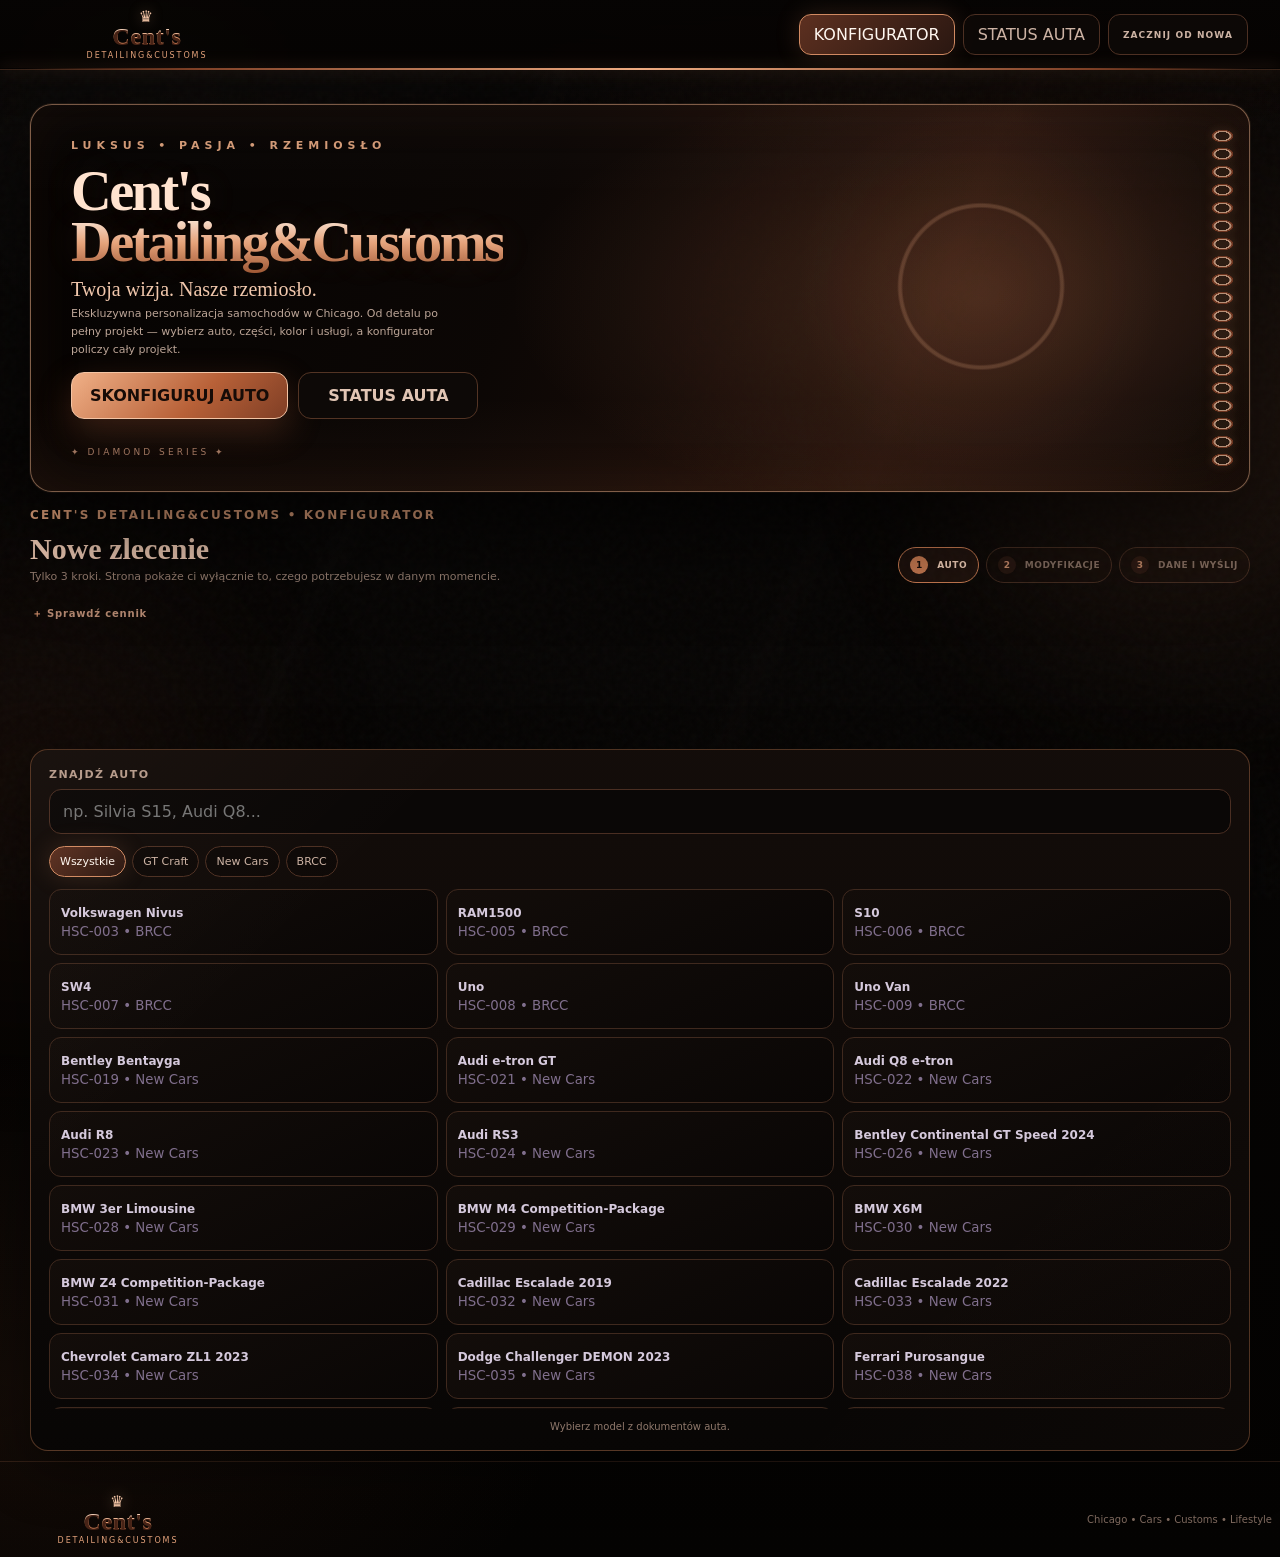
<file: index.html>
<!doctype html>
<html lang="pl">
<head>
  <meta charset="utf-8">
  <meta name="viewport" content="width=device-width,initial-scale=1">
  <meta http-equiv="refresh" content="0; url=./client/">
  <title>Cent's Detailing&Customs</title>
  <style>html,body{margin:0;min-height:100%;background:#09070d;color:#f8f2ff;font-family:Segoe UI,Arial,sans-serif}body{display:grid;place-items:center}.box{text-align:center;padding:30px}.box a{color:#cf8cff}</style>
</head>
<body>
  <div class="box">
    <h1>Cent's Detailing&Customs</h1>
    <p>Przenoszenie do strony klienta…</p>
    <p><a href="./client/">Otwórz konfigurator klienta</a></p>
  </div>
  <script>location.replace('./client/');</script>
</body>
</html>
</file>
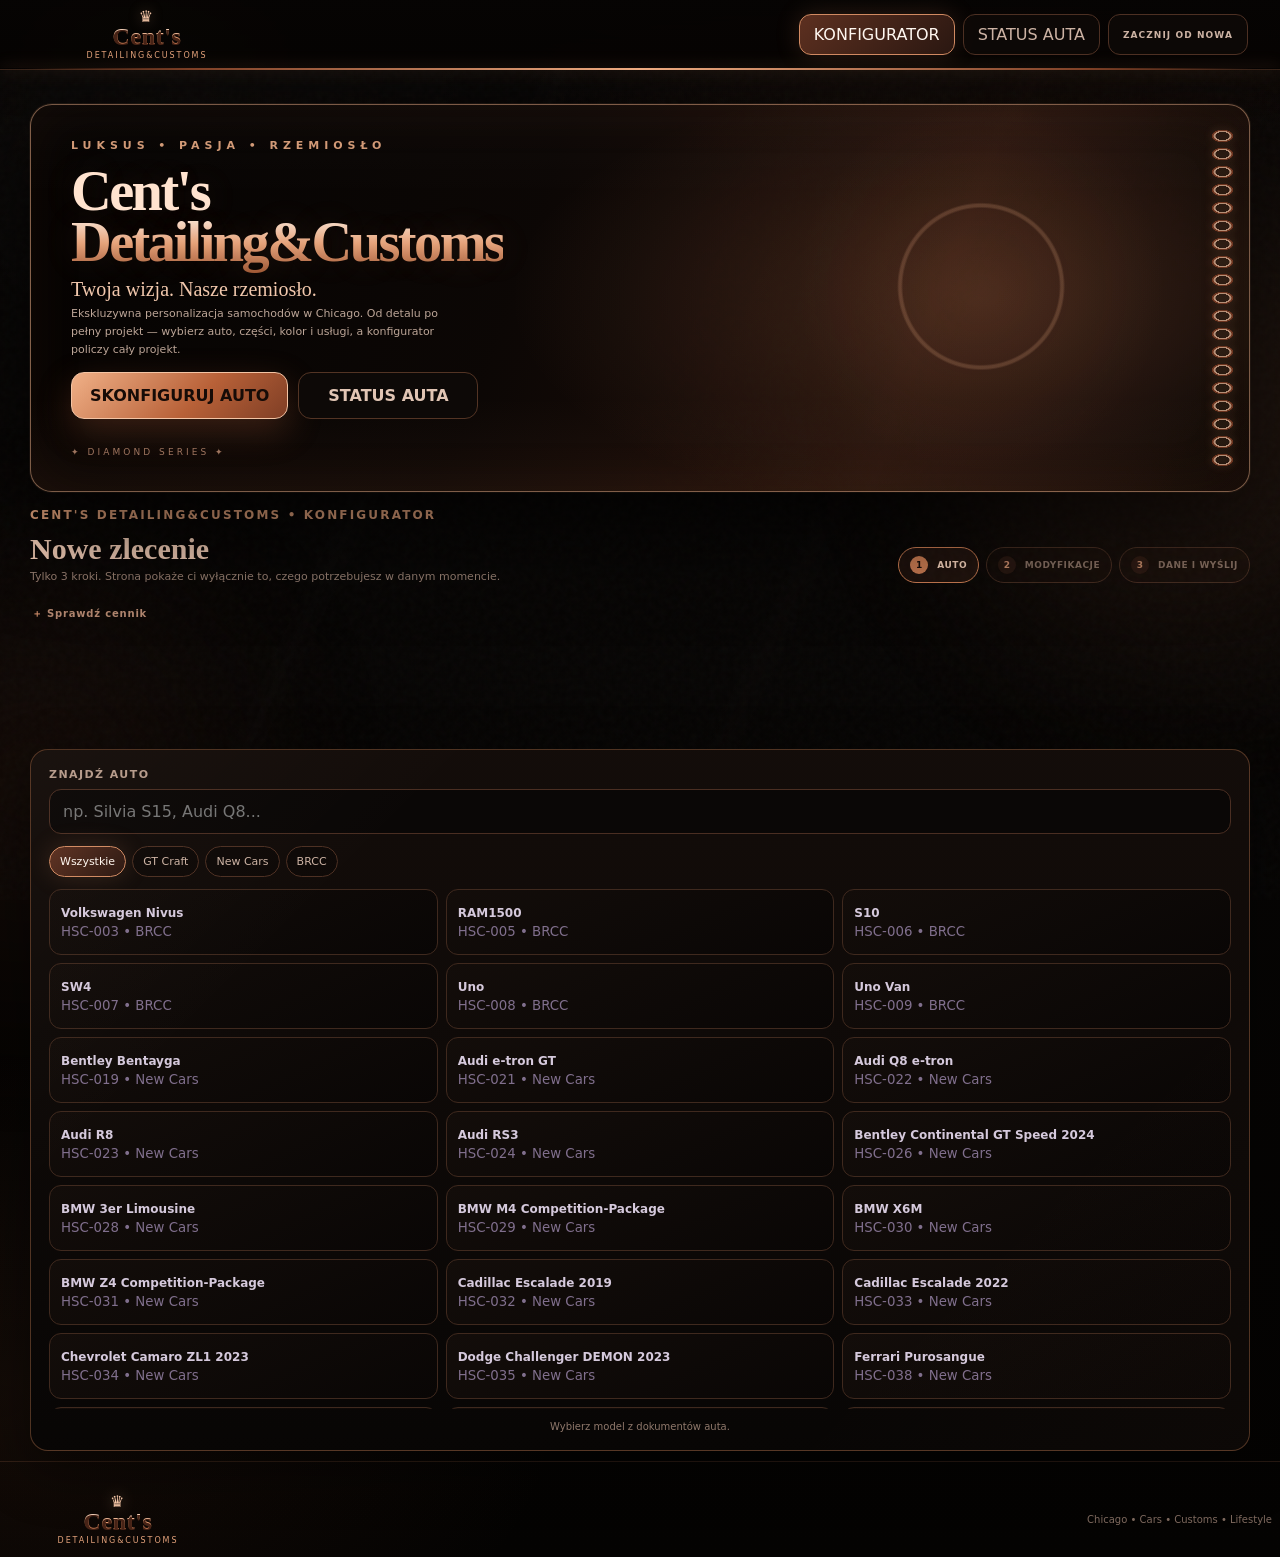
<file: client/index.html>
<!doctype html>
<html lang="pl">
<head>
  <meta charset="utf-8">
  <meta name="viewport" content="width=device-width,initial-scale=1,maximum-scale=1,user-scalable=no">
  <meta name="theme-color" content="#090605">
  <title>Cent's Detailing&amp;Customs — Klient</title>
  <link rel="stylesheet" href="../styles.css">
  <style>
    .client-only main{max-width:1500px}.client-nav{display:flex;gap:8px;margin-left:auto}.client-nav button{border:1px solid #39264a;background:#130d1a;color:#cbbfd4;padding:10px 14px;border-radius:12px;cursor:pointer}.client-nav button.active{color:#fff;border-color:#a85cff;background:#2a173a}
    .client-view.hidden{display:none}.steps{display:grid;grid-template-columns:repeat(4,1fr);gap:10px;margin-bottom:18px}.step{padding:15px;border:1px solid #342242;border-radius:16px;background:#100b15}.step b{display:block;color:#d896ff;font-size:11px;letter-spacing:.1em}.step span{display:block;margin-top:7px;font-size:12px;color:#c8bbd1;line-height:1.45}
    .reg-preview{padding:13px;border:1px solid #52336c;background:#130d1a;border-radius:12px;text-align:center;font-weight:900;letter-spacing:.08em;color:#e8d7f5}.summary-actions{display:grid;grid-template-columns:1fr;gap:8px}.project-code{word-break:break-all;min-height:120px}
    .status-wrap{max-width:900px;margin:0 auto}.status-hero{padding:28px;margin-bottom:16px}.status-search{display:grid;grid-template-columns:1fr auto;gap:10px;margin-top:18px}.status-result{margin-top:16px}.message-list{display:flex;flex-direction:column;gap:8px;margin-top:12px}.message{padding:12px;border:1px solid #32213f;border-radius:12px;background:#100b15}.message b{display:block;font-size:10px;color:#a992b8}.message span{display:block;margin-top:4px;font-size:12px;line-height:1.5}.status-big{font-size:28px;font-weight:900;color:#dfa8ff}
    @media(max-width:1000px){.steps{grid-template-columns:1fr 1fr}}@media(max-width:650px){.steps{grid-template-columns:1fr}.client-nav{display:none}.status-search{grid-template-columns:1fr}}
  </style>
  <link rel="stylesheet" href="../central-cee.css?v=5">
</head>
<body class="client-only">
  <div class="ambient ambient-a"></div><div class="ambient ambient-b"></div><div class="noise"></div>
  <header class="topbar">
    <div class="cee-brandmark"><div class="cee-crown">♛</div><strong>Cent's</strong><small>Detailing&amp;Customs</small></div>
    <div class="client-nav">
      <button data-client-view="create" class="active">KONFIGURATOR</button>
      <button data-client-view="status">STATUS AUTA</button>
      <button id="restart-client" class="cee-reset-link">ZACZNIJ OD NOWA</button>
    </div>
  </header>

  <main>
    <section id="client-create" class="client-view">
    <section class="cee-client-hero">
      <div class="cee-hero-copy">
        <div class="cee-kicker">LUKSUS • PASJA • RZEMIOSŁO</div>
        <h1>Cent's<br><span>Detailing&Customs</span></h1>
        <p>Twoja wizja. Nasze rzemiosło.</p>
        <div class="cee-sub">Ekskluzywna personalizacja samochodów w Chicago. Od detalu po pełny projekt — wybierz auto, części, kolor i usługi, a konfigurator policzy cały projekt.</div>
        <div class="cee-hero-actions">
          <button class="btn primary" onclick="document.getElementById('vehicle-search').scrollIntoView({behavior:'smooth',block:'center'})">SKONFIGURUJ AUTO</button>
          <button class="btn ghost" data-client-view="status" onclick="document.querySelector('[data-client-view=status]').click()">STATUS AUTA</button>
        </div>
      </div>
    </section>
    <div class="cee-category-strip">
      <div class="cee-category"><span class="ico">◩</span><b>Body Kit</b><small>Nadwozie i aerodynamika</small></div>
      <div class="cee-category"><span class="ico">◉</span><b>Felgi</b><small>Styl i dopasowanie</small></div>
      <div class="cee-category"><span class="ico">◍</span><b>Hamulce</b><small>Kontrola i performance</small></div>
      <div class="cee-category"><span class="ico">↕</span><b>Zawieszenie</b><small>Stance i prowadzenie</small></div>
      <div class="cee-category"><span class="ico">◫</span><b>Wnętrze</b><small>Fotele, kierownice, detale</small></div>
      <div class="cee-category"><span class="ico">◆</span><b>Osiągi</b><small>Turbo, dolot, tuning</small></div>
      <div class="cee-category"><span class="ico">✦</span><b>Lakiernia</b><small>Warianty i wykończenie</small></div>
      <div class="cee-category"><span class="ico">⌘</span><b>Usługi</b><small>Pełna obsługa warsztatu</small></div>
    </div>
      <div class="cee-simple-head">
        <div>
          <div class="eyebrow">CENT'S DETAILING&CUSTOMS • KONFIGURATOR</div>
          <h2>Nowe zlecenie</h2>
          <p>Tylko 3 kroki. Strona pokaże ci wyłącznie to, czego potrzebujesz w danym momencie.</p>
        </div>
        <div class="cee-client-progress">
          <button class="active" data-client-step-nav="1"><span>1</span> AUTO</button>
          <button data-client-step-nav="2"><span>2</span> MODYFIKACJE</button>
          <button data-client-step-nav="3"><span>3</span> DANE I WYŚLIJ</button>
        </div>
      </div>

      <details class="cee-price-details">
        <summary>Sprawdź cennik</summary>
        <div class="card" style="padding:16px;margin-top:10px">
          <div id="price-list" class="detail-grid"></div>
          <div class="cee-rp-mini" style="margin-top:10px">Cena projektu aktualizuje się automatycznie po każdym wyborze.</div>
        </div>
      </details>

      <div class="client-grid">
        <aside class="card selector-panel cee-step-panel active" data-client-step="1">
          <label class="field-label">ZNAJDŹ AUTO</label>
          <input id="vehicle-search" class="input" placeholder="np. Silvia S15, Audi Q8...">
          <div class="filter-row" id="pack-filters"></div>
          <div id="vehicle-list" class="vehicle-list"></div>
          <div class="cee-step-footer">
            <span>Wybierz model z dokumentów auta.</span>
          </div>
        </aside>

        <section class="config-panel cee-step-panel" data-client-step="2">
          <div id="vehicle-empty" class="card empty-state cee-empty-state">
            <div class="cee-empty-emblem"><div class="cee-brandmark large"><div class="cee-crown">♛</div><strong>Cent's</strong><small>Detailing&amp;Customs</small></div></div>
            <div class="cee-empty-kicker">PRIVATE CONFIGURATOR</div>
            <h3>Wybierz samochód</h3>
            <p>Po wyborze otworzymy katalog części dostępnych dokładnie dla tego modelu.</p>
          </div>

          <div id="vehicle-config" class="hidden">
            <div class="card vehicle-header">
              <div class="vehicle-meta"><div class="pack-tag" id="selected-pack"></div><h3 id="selected-name"></h3><div class="muted" id="selected-id"></div></div>
              <div class="engine-lock"><span>🔒</span><div><b>Silnik fabryczny</b><small>Silnika nie wymieniamy. Można dobierać wyłącznie dodatki przewidziane przez mod.</small></div></div>
            </div>

            <div class="card section-card">
              <div class="section-title"><div><span class="section-icon">◈</span><h3>Lakier</h3></div><small>Warianty dostępne w modzie</small></div>
              <div id="paint-options" class="chips"></div><div class="note" style="margin-top:10px">Wybranie nowego koloru automatycznie dodaje usługę <b>Lakiernia</b> do zlecenia i dolicza jej cenę.</div>
            </div>

            <div class="card section-card">
              <div class="section-title"><div><span class="section-icon">⌁</span><h3>Modyfikacje</h3></div><small>Tylko kompatybilne części</small></div><div class="cee-rp-mini" style="margin-bottom:12px"><b>Jedno miejsce = jedna część.</b> Jeśli np. masz już wybrane hamulce albo spoiler, najpierw odznacz obecny wariant.</div>
              <div id="mod-tabs" class="tabs"></div>
              <div class="mod-tools"><input id="mod-search" class="input" placeholder="Szukaj części..."><span id="mod-count"></span></div>
              <div id="mod-grid" class="mod-grid"></div>
            </div>

            <div class="card section-card">
              <div class="section-title"><div><span class="section-icon">✦</span><h3>Usługi</h3></div><small>Opcjonalne</small></div>
              <div id="service-grid" class="service-grid"></div>
            </div>
            <div class="cee-wizard-actions">
              <button id="client-back-1" class="btn ghost">← ZMIEŃ AUTO</button>
              <button id="client-next-3" class="btn primary">DALEJ: DANE I PODSUMOWANIE →</button>
            </div>
          </div>
        </section>

        <aside class="card build-panel cee-step-panel" data-client-step="3">
          <div class="cee-step-title"><span>KROK 3 / 3</span><b>Dane i podsumowanie</b></div>
          <div id="client-next-step" class="cee-next-step cee-live-guide"><b>Uzupełnij dane i wyślij projekt.</b></div>
          <div class="build-title" style="margin-top:14px"><span>TWOJE ZLECENIE</span><b id="build-count">0</b></div>
          <div id="build-summary" class="build-summary"><div class="mini-empty">Jeszcze nic nie wybrano.</div></div>

          <div class="client-form">
            <label class="field-label">TWÓJ NICK</label>
            <input id="client-name" class="input" placeholder="Nick z Minecrafta">

            <label class="field-label">REJESTRACJA CHICAGO</label>
            <input id="client-reg" class="input" inputmode="numeric" maxlength="4" placeholder="np. 4821">
            <div id="reg-preview" class="reg-preview">CHICAGO ----</div>
            <div class="cee-rp-mini">Przepisz 4 cyfry z dokumentów auta.</div>

            <label class="field-label">UWAGI DLA MECHANIKA</label>
            <textarea id="client-note" class="input" rows="4" maxlength="240" placeholder="Np. zależy mi na ciemnym wnętrzu, odbiór wieczorem..."></textarea>
            <div class="cee-rp-mini">Po wysłaniu projektu dalsze instrukcje dostaniesz od warsztatu.</div>
          </div>

          <div class="card" style="padding:14px;margin:14px 0;border-color:#5a3674">
            <div class="field-label">CENA TWOJEGO PROJEKTU</div>
            <div id="project-total" style="font-size:28px;font-weight:900;margin-top:5px">0 $</div>
            <div class="muted" style="font-size:10px;margin-top:5px">Aktualizuje się automatycznie po każdej zmianie.</div>
          </div>

          <div class="summary-actions">
            <button id="save-project" class="btn primary wide">WYŚLIJ PROJEKT DO CENT'S DETAILING&CUSTOMS</button>
            <button id="client-back-2" class="btn ghost wide">← WRÓĆ DO MODYFIKACJI</button>
          </div>
        </aside>
      </div>
    </section>

    <section id="client-status" class="client-view hidden">
      <div class="status-wrap">
        <div class="card status-hero">
          <div class="eyebrow">CENT'S DETAILING&CUSTOMS • MOJE AUTO</div>
          <h2 style="margin:0 0 8px">Status zlecenia</h2>
          <p class="muted">Wpisz kod śledzenia otrzymany przy tworzeniu projektu. Zobaczysz, gdzie jest auto i co warsztat chce, żebyś zrobił dalej.</p>
          <div class="cee-rp-mini" style="margin-top:12px"><b>Nie zgaduj.</b> Jeśli warsztat czeka na twój ruch, poniżej pojawi się konkretna wiadomość: zostań przy recepcji, podjedź na stanowisko 1, zostaw auto na hali albo wróć po odbiór.</div>
          <div class="status-search">
            <input id="tracking-code" class="input" placeholder="np. HSC-8F3A1C...">
            <button id="tracking-check" class="btn primary">SPRAWDŹ</button>
          </div>
          <div id="status-result" class="status-result"></div>
        </div>
      </div>
    </section>
  </main>

  <div class="cee-footer"><div class="cee-brandmark"><div class="cee-crown">♛</div><strong>Cent's</strong><small>Detailing&amp;Customs</small></div><span>Chicago • Cars • Customs • Lifestyle</span></div>
  <div id="toast" class="toast"></div>
  <div id="modal" class="modal hidden"><div class="modal-backdrop" data-close-modal></div><div class="modal-card card"><button class="modal-x" data-close-modal>×</button><div id="modal-content"></div></div></div>

  <script src="../data-base.js?v=2"></script>
  <script src="../data-parts-1.js"></script>
  <script src="../data-parts-2.js"></script>
  <script src="../data-parts-3.js"></script>
  <script src="../data-parts-4.js"></script>
  <script src="../data-parts-5.js"></script>
  <script src="../shared/hsc-common.js?v=8"></script>
  <script src="../shared/i18n-pl.js?v=6"></script>
  <script src="../shared/pricing.js?v=6"></script>
  <script src="../shared/part-rules.js?v=4"></script>
  <script src="../shared/backend-config.js?v=1"></script>
  <script src="../shared/backend.js?v=1"></script>
  <script src="client.js?v=17"></script>
</body>
</html>
</file>
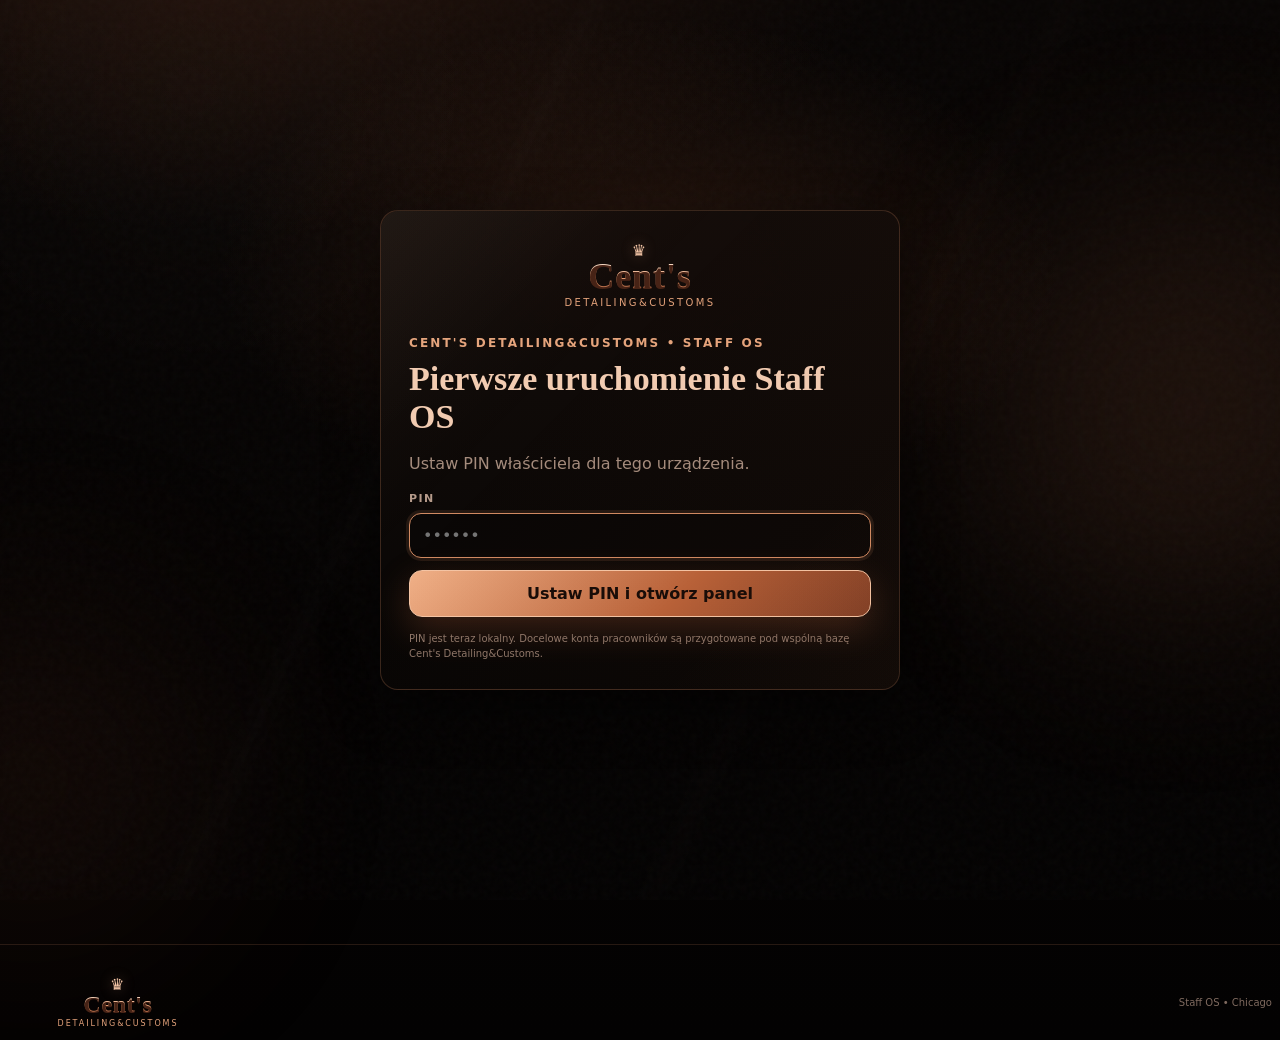
<file: staff/index.html>
<!doctype html>
<html lang="pl">
<head>
  <meta charset="utf-8">
  <meta name="viewport" content="width=device-width,initial-scale=1,maximum-scale=1,user-scalable=no">
  <meta name="theme-color" content="#090605">
  <title>Cent's Detailing&amp;Customs — Staff OS</title>
  <link rel="stylesheet" href="../styles.css">
  <style>
    body.staff-only{background:radial-gradient(900px 500px at 20% -10%,#2a1041 0%,transparent 65%),linear-gradient(180deg,#0d0813,#070509)}
    #auth-screen{min-height:100vh;display:grid;place-items:center;padding:24px}.auth-card{width:min(520px,100%);padding:28px}.auth-logo{width:250px;max-width:90%;display:block;margin:0 auto 22px;filter:drop-shadow(0 0 28px #9b4cff55)}.auth-card h1{margin:0 0 8px;font-size:34px}.auth-card p{line-height:1.55}.auth-note{font-size:10px;color:#7d6f86;line-height:1.5;margin-top:14px}
    .staff-app.hidden{display:none}.staff-only .topbar .staff-label{margin-left:auto;color:#dba9ff;border:1px solid #4a2d61;border-radius:999px;padding:9px 12px;font-size:10px;letter-spacing:.14em}.top-actions{display:flex;gap:8px}
    .project-row{display:grid;grid-template-columns:1.2fr 1.45fr 1fr .8fr auto;gap:12px;align-items:center;padding:12px;border:1px solid #2d1f38;background:#100b15;border-radius:13px;cursor:pointer}.project-row:hover{border-color:#75459a}.project-row b{font-size:11px}.project-row small{display:block;color:#7f7188;margin-top:4px;font-size:9px}
    .staff-tabs{display:flex;gap:8px;margin-bottom:18px}.staff-tabs button{border:1px solid #352344;background:#130d1a;color:#bdaec7;border-radius:999px;padding:9px 12px;cursor:pointer}.staff-tabs button.active{border-color:#b36cff;color:#fff;background:#29153a}
    .panel-view.hidden{display:none}.import-box{display:grid;grid-template-columns:1fr auto;gap:10px;align-items:start}.import-box textarea{min-height:86px}.setup-badge{display:inline-flex;padding:6px 9px;border-radius:999px;border:1px solid #52356a;color:#d5abf3;background:#241531;font-size:10px}
    @media(max-width:850px){.project-row{grid-template-columns:1fr 1fr}.import-box{grid-template-columns:1fr}}
  </style>
  <link rel="stylesheet" href="../central-cee.css?v=5">
</head>
<body class="staff-only">
  <div class="ambient ambient-a"></div><div class="ambient ambient-b"></div><div class="noise"></div>

  <section id="auth-screen">
    <div class="auth-card card">
      <div class="cee-brandmark large" style="margin:0 auto 24px"><div class="cee-crown">♛</div><strong>Cent's</strong><small>Detailing&amp;Customs</small></div>
      <div class="eyebrow">CENT'S DETAILING&CUSTOMS • STAFF OS</div>
      <h1 id="auth-title">Weryfikacja pracownika</h1>
      <p id="auth-copy" class="muted">Wpisz PIN pracownika, aby otworzyć panel warsztatu.</p>
      <label class="field-label" id="pin-label">PIN</label>
      <input id="staff-pin" class="input" type="password" inputmode="numeric" autocomplete="off" placeholder="••••••">
      <button id="auth-submit" class="btn primary wide" style="margin-top:12px">Zaloguj</button>
      <div class="auth-note" id="auth-note"></div>
    </div>
  </section>

  <div id="staff-app" class="staff-app hidden">
    <header class="topbar">
      <div class="cee-brandmark"><div class="cee-crown">♛</div><strong>Cent's</strong><small>Detailing&amp;Customs</small></div>
      <div class="staff-label">STAFF • VERIFIED</div>
      <button id="staff-reset-test" class="btn ghost" style="padding:9px 12px">RESET TESTU</button>
      <button id="logout" class="btn ghost" style="padding:9px 12px">Wyloguj</button>
    </header>

    <main>
      <div class="cee-staff-layout">
        <aside class="cee-staff-sidebar card">
          <div class="cee-side-kicker">STAFF OS</div>
          <button data-tab="projects" class="active"><span>⌁</span><b>Projekty klientów</b><small>kod z aplikacji / czatu</small></button>
          <button data-tab="orders"><span>▦</span><b>Zlecenia</b><small>prowadzenie auta</small></button>
          <button data-tab="bays"><span>▣</span><b>Stanowiska 1–8</b><small>gdzie stoi auto</small></button>
          <button data-tab="parts"><span>◇</span><b>Części / dostawy</b><small>zamówienia do zleceń</small></button>
          <div class="cee-side-help">
            <div class="eyebrow">SZYBKA ZASADA</div>
            <p><b>Strona = dokumentacja.</b><br><b>Terminal w mieście = ruch auta i komunikaty.</b></p>
          </div>
        </aside>
        <div class="cee-staff-content">
      <div class="cee-staff-compact-head">
        <div>
          <div class="eyebrow">CENT'S DETAILING&CUSTOMS • STAFF OS</div>
          <h2>Warsztat</h2>
        </div>
        <div class="cee-staff-metrics">
          <div class="cee-metric"><b id="metric-projects">0</b><span>projekty</span></div>
          <div class="cee-metric"><b id="metric-orders">0</b><span>aktywne</span></div>
          <div class="cee-metric"><b id="metric-bays">0 / 7</b><span>stanowiska</span></div>
          <div class="cee-metric"><b id="metric-parts">0</b><span>dostawy</span></div>
        </div>
      </div>

      <div id="staff-now" class="cee-next-step cee-staff-now"><b>Czekasz na kod projektu klienta.</b></div>

      <details class="cee-staff-help">
        <summary>Jak działa cały system?</summary>
        <div class="cee-help-steps">
          <span><b>1.</b> Import kodu</span>
          <span><b>2.</b> Przyjmij projekt</span>
          <span><b>3.</b> Terminal → stanowisko 1</span>
          <span><b>4.</b> Stanowisko 2–8 → praca</span>
          <span><b>5.</b> Auto gotowe → płatność → wydanie</span>
        </div>
      </details>

      <div class="staff-tabs cee-top-tabs">
        <button data-tab="projects" class="active">Projekty klientów</button>
        <button data-tab="orders">Zlecenia</button>
        <button data-tab="bays">Stanowiska</button>
        <button data-tab="parts">CZĘŚCI / DOSTAWY</button>
      </div>

      <section id="tab-projects" class="panel-view">
        <div class="card" style="padding:18px;margin-bottom:16px">
          <div class="section-title"><div><span class="section-icon">⇲</span><h3>Import projektu</h3></div><small>wklej kod od klienta</small></div>
          <div class="import-box">
            <textarea id="project-code" class="input" placeholder="Wklej tutaj cały kod projektu wysłany przez klienta..."></textarea>
            <button id="import-project" class="btn primary">Importuj</button>
          </div>
        </div>
        <div class="card" style="padding:18px">
          <div class="section-title"><div><span class="section-icon">▦</span><h3>Projekty oczekujące</h3></div><small id="project-count">0</small></div>
          <div id="project-list" class="order-list"></div>
        </div>
      </section>

      <section id="tab-orders" class="panel-view hidden">
        <div class="card" style="padding:18px">
          <div class="section-title"><div><span class="section-icon">✓</span><h3>Oficjalne zlecenia</h3></div>
            <select id="order-filter" class="input compact">
              <option value="all">Wszystkie</option><option>PRZYJĘCIE</option><option>W TRAKCIE</option><option>GOTOWE DO ODBIORU</option><option>WYDANE</option>
            </select>
          </div>
          <div id="order-list" class="order-list"></div>
        </div>
      </section>

      <section id="tab-bays" class="panel-view hidden">
        <div id="bay-grid" class="bay-grid"></div>
      </section>

      <section id="tab-parts" class="panel-view hidden">
        <div class="staff-columns">
          <div class="card" style="padding:18px">
            <div class="section-title"><div><span class="section-icon">▤</span><h3>Nowe zamówienie części</h3></div><small>zamów część do aktywnego zlecenia</small></div>
            <label class="field-label">ZLECENIE</label>
            <select id="parts-order-id" class="input"></select>
            <label class="field-label" style="margin-top:12px">CZĘŚĆ ZE ZLECENIA</label>
            <select id="parts-name" class="input">
              <option value="">Najpierw wybierz zlecenie...</option>
            </select>
            <div id="parts-auto-category" class="cee-rp-mini" style="margin-top:8px">Kategoria dostawy ustawi się automatycznie.</div>
            <button id="parts-create" class="btn primary wide" style="margin-top:14px">DODAJ DO DOSTAWY</button>
            <div class="cee-rp-mini" style="margin-top:8px"><b>Jak to działa:</b> wybierz zlecenie → wybierz część → dodaj do dostawy → kliknij <b>OBSŁUŻ DOSTAWĘ</b>.</div>
          </div>
          <div class="card" style="padding:18px">
            <div class="section-title"><div><span class="section-icon">↧</span><h3>Aktywne dostawy</h3></div><small id="parts-count">0</small></div>
            <div id="parts-list" class="order-list"></div>
          </div>
        </div>
      </section>
        </div>
      </div>
    </main>
  </div>

  <div class="cee-footer"><div class="cee-brandmark"><div class="cee-crown">♛</div><strong>Cent's</strong><small>Detailing&amp;Customs</small></div><span>Staff OS • Chicago</span></div>
  <div id="toast" class="toast"></div>
  <div id="modal" class="modal hidden"><div class="modal-backdrop" data-close-modal></div><div class="modal-card card"><button class="modal-x" data-close-modal>×</button><div id="modal-content"></div></div></div>

  <script src="../data-base.js?v=2"></script>
  <script src="../data-parts-1.js"></script>
  <script src="../data-parts-2.js"></script>
  <script src="../data-parts-3.js"></script>
  <script src="../data-parts-4.js"></script>
  <script src="../data-parts-5.js"></script>
  <script src="../shared/hsc-common.js?v=8"></script>
  <script src="../shared/i18n-pl.js?v=6"></script>
  <script src="../shared/pricing.js?v=6"></script>
  <script src="../shared/part-rules.js?v=4"></script>
  <script src="../shared/backend-config.js?v=1"></script>
  <script src="../shared/backend.js?v=1"></script>
  <script src="staff.js?v=30"></script>
</body>
</html>
</file>
<file: styles.css>
:root{
 --bg:#09070d;--bg2:#100916;--panel:#15101d;--panel2:#1c1327;--line:#38244a;--text:#f8f2ff;--muted:#a99bb7;
 --purple:#bc67ff;--violet:#8f42ff;--pink:#f06dff;--pearl:#f6ddff;--green:#6fffb8;--amber:#ffca6f;--red:#ff6f91;
 --shadow:0 24px 70px rgba(0,0,0,.42);--radius:20px;
}
*{box-sizing:border-box}html,body{margin:0;min-height:100%;background:radial-gradient(1000px 550px at 70% -10%,#311246 0%,transparent 66%),linear-gradient(180deg,var(--bg2),var(--bg));color:var(--text);font-family:Inter,ui-sans-serif,system-ui,-apple-system,"Segoe UI",sans-serif;overflow-x:hidden}body{min-height:100vh}.ambient{position:fixed;border-radius:50%;filter:blur(90px);opacity:.19;pointer-events:none}.ambient-a{width:420px;height:420px;background:#9d48ff;right:-120px;top:22%}.ambient-b{width:360px;height:360px;background:#ff65de;left:-150px;bottom:-60px}.noise{position:fixed;inset:0;pointer-events:none;opacity:.03;background-image:url("data:image/svg+xml,%3Csvg viewBox='0 0 180 180' xmlns='http://www.w3.org/2000/svg'%3E%3Cfilter id='n'%3E%3CfeTurbulence type='fractalNoise' baseFrequency='.8' numOctaves='4' stitchTiles='stitch'/%3E%3C/filter%3E%3Crect width='100%25' height='100%25' filter='url(%23n)' opacity='.9'/%3E%3C/svg%3E")}
button,input,textarea,select{font:inherit}.topbar{height:86px;position:sticky;top:0;z-index:30;display:flex;align-items:center;gap:28px;padding:10px 32px;background:rgba(9,7,13,.9);border-bottom:1px solid rgba(188,103,255,.18);backdrop-filter:blur(18px)}.brand{border:0;background:transparent;padding:0;cursor:pointer;width:220px;height:60px;display:flex;align-items:center}.brand img{max-width:100%;max-height:58px;object-fit:contain}.nav{display:flex;gap:8px;flex:1}.nav button{border:0;background:transparent;color:#cbbfd4;padding:10px 14px;border-radius:12px;cursor:pointer}.nav button:hover{color:white;background:#20152b}.live-pill{font-size:11px;letter-spacing:.12em;color:#cfc2da;border:1px solid #2b1e36;border-radius:999px;padding:9px 12px;white-space:nowrap}.live-pill span{display:inline-block;width:8px;height:8px;border-radius:50%;background:var(--green);box-shadow:0 0 14px var(--green);margin-right:7px}
main{max-width:1500px;margin:0 auto;padding:34px 30px 70px}.view{display:none;animation:fade .28s ease}.view.active{display:block}@keyframes fade{from{opacity:0;transform:translateY(8px)}to{opacity:1;transform:none}}.card{background:linear-gradient(180deg,rgba(29,19,39,.96),rgba(17,12,24,.96));border:1px solid rgba(205,149,255,.16);border-radius:var(--radius);box-shadow:var(--shadow)}.glow-card{box-shadow:0 0 0 1px rgba(199,119,255,.12),0 25px 90px rgba(113,45,160,.27)}.eyebrow{font-size:12px;font-weight:800;letter-spacing:.18em;color:#c989ff;margin-bottom:10px}.muted{color:var(--muted)}.hidden{display:none!important}
.hero{min-height:600px;display:grid;grid-template-columns:1.08fr .92fr;gap:40px;align-items:center}.hero-copy h1{font-size:clamp(54px,6vw,92px);line-height:.92;letter-spacing:-.055em;margin:0 0 24px}.hero-copy h1 em{font-style:normal;background:linear-gradient(90deg,#fff,#e7b7ff,#a966ff);-webkit-background-clip:text;background-clip:text;color:transparent;text-shadow:0 0 44px rgba(186,98,255,.2)}.hero-copy p{max-width:760px;color:#c1b4ca;font-size:17px;line-height:1.65}.hero-actions{display:flex;gap:12px;margin-top:28px}.btn{border:1px solid transparent;border-radius:13px;padding:13px 18px;color:#fff;cursor:pointer;font-weight:750;transition:.18s ease}.btn:hover{transform:translateY(-1px)}.btn.primary{background:linear-gradient(135deg,#9a46ff,#d26cff);box-shadow:0 10px 28px rgba(161,71,255,.26)}.btn.primary:hover{box-shadow:0 12px 34px rgba(191,83,255,.4)}.btn.ghost{background:#17101f;border-color:#332341;color:#d8cce0}.btn.danger{background:#3a1521;border-color:#663044}.btn.wide{width:100%}.hero-badges{display:flex;flex-wrap:wrap;gap:8px;margin-top:24px}.hero-badges span{font-size:12px;color:#c9bbd2;padding:8px 11px;border:1px solid #32223d;border-radius:999px;background:#120d18}.hero-art{min-height:430px;display:flex;flex-direction:column;align-items:center;justify-content:center;padding:34px;overflow:hidden;position:relative}.hero-art:before{content:"";position:absolute;inset:20% 15%;background:#7c2cff;border-radius:50%;filter:blur(85px);opacity:.2}.hero-car{position:relative;width:min(92%,520px);filter:drop-shadow(0 0 36px rgba(187,89,255,.38))}.hero-art-caption{position:relative;margin-top:22px;text-align:center}.hero-art-caption strong{display:block;letter-spacing:.2em;font-size:13px;color:#efd9ff}.hero-art-caption small{display:block;color:#8e8099;margin-top:8px}.workflow-strip{display:flex;align-items:center;justify-content:space-between;gap:12px;padding:18px 22px;border:1px solid #2a1c35;border-radius:18px;background:#0f0b14}.workflow-strip div{display:flex;align-items:center;gap:10px}.workflow-strip b{color:#d793ff;font-size:12px}.workflow-strip span{font-size:12px;color:#c4b6cd}.workflow-strip i{color:#6b4b7e;font-style:normal}
.page-head{display:flex;align-items:flex-end;justify-content:space-between;gap:20px;margin-bottom:24px}.page-head h2,.status-wrap h2{font-size:40px;letter-spacing:-.035em;margin:0 0 8px}.page-head p,.status-wrap p{margin:0;color:var(--muted)}.client-grid{display:grid;grid-template-columns:280px minmax(0,1fr) 330px;gap:18px;align-items:start}.selector-panel,.build-panel{position:sticky;top:104px;padding:18px;max-height:calc(100vh - 128px);overflow:auto}.field-label{display:block;font-size:11px;font-weight:800;letter-spacing:.13em;color:#9f8fac;margin-bottom:8px}.input{width:100%;border:1px solid #39264a;background:#0f0a15;color:#fff;border-radius:12px;padding:12px 13px;outline:none;transition:.15s}.input:focus{border-color:#a95cff;box-shadow:0 0 0 3px rgba(169,92,255,.1)}textarea.input{resize:vertical}.compact{padding:9px 11px;width:auto}.filter-row{display:flex;flex-wrap:wrap;gap:6px;margin:12px 0}.filter-chip,.chips button,.tabs button{border:1px solid #352344;background:#130d1a;color:#bdaec7;border-radius:999px;padding:8px 10px;font-size:11px;cursor:pointer}.filter-chip.active,.chips button.active,.tabs button.active{border-color:#b36cff;color:white;background:linear-gradient(135deg,#6b2f9a,#44205f);box-shadow:0 0 20px rgba(176,86,255,.14)}.vehicle-list{display:flex;flex-direction:column;gap:6px}.vehicle-item{border:1px solid transparent;background:#120d18;color:#d5c9dc;border-radius:12px;padding:11px;text-align:left;cursor:pointer}.vehicle-item:hover{background:#1c1326}.vehicle-item.active{border-color:#8147aa;background:#21142d}.vehicle-item b{display:block;font-size:12px}.vehicle-item small{display:block;color:#806f8d;margin-top:4px}.empty-state{padding:55px 25px;text-align:center}.empty-state img{width:150px;opacity:.7;filter:drop-shadow(0 0 26px #8e42ff66)}.empty-state p{color:var(--muted)}.vehicle-header,.section-card{padding:20px;margin-bottom:16px}.vehicle-header{display:flex;align-items:center;justify-content:space-between;gap:18px}.vehicle-meta h3{margin:7px 0;font-size:28px}.pack-tag{display:inline-flex;font-size:10px;letter-spacing:.12em;font-weight:900;color:#e2c8ff;background:#271639;border:1px solid #643895;border-radius:999px;padding:7px 9px}.engine-lock{max-width:420px;display:flex;gap:12px;align-items:center;background:#120d18;border:1px solid #2e2039;border-radius:15px;padding:12px 14px}.engine-lock span{font-size:24px}.engine-lock b,.engine-lock small{display:block}.engine-lock small{color:#93849e;margin-top:3px;line-height:1.35}.section-title{display:flex;justify-content:space-between;align-items:center;gap:15px;margin-bottom:16px}.section-title>div{display:flex;align-items:center;gap:10px}.section-title h3{margin:0}.section-title small{color:#8f809a}.section-icon{display:grid;place-items:center;width:30px;height:30px;border-radius:9px;background:#2b173d;color:#db9cff;box-shadow:inset 0 0 18px #bf6cff22}.chips{display:flex;flex-wrap:wrap;gap:8px}.color-dot{display:inline-block;width:9px;height:9px;border-radius:50%;margin-right:6px;border:1px solid #ffffff55}.note{margin-top:14px;border-left:2px solid #8349b0;padding:9px 11px;color:#9f90ab;background:#110c17;border-radius:0 10px 10px 0;font-size:12px;line-height:1.5}.tabs{display:flex;gap:7px;overflow:auto;padding-bottom:4px}.tabs button{white-space:nowrap}.mod-tools{display:flex;align-items:center;gap:12px;margin:10px 0 14px}.mod-tools #mod-count{white-space:nowrap;color:#887891;font-size:11px}.mod-grid{display:grid;grid-template-columns:repeat(3,minmax(0,1fr));gap:10px;max-height:490px;overflow:auto;padding-right:4px}.mod-card{position:relative;min-height:126px;background:linear-gradient(160deg,#17101f,#100b16);border:1px solid #30203c;border-radius:14px;padding:12px;cursor:pointer;transition:.15s}.mod-card:hover{border-color:#76429b;transform:translateY(-1px)}.mod-card.selected{border-color:#bd6fff;background:linear-gradient(160deg,#2b163d,#150d1f);box-shadow:0 0 24px #a84dff18}.mod-card .mod-visual{height:38px;display:flex;align-items:center;justify-content:flex-start;font-size:25px;color:#cf8cff}.mod-card b{font-size:11px;line-height:1.35;display:block}.mod-card small{display:block;color:#796b83;margin-top:7px;font-size:10px}.mod-card .check{position:absolute;right:9px;top:9px;width:19px;height:19px;border:1px solid #5a3a70;border-radius:50%;display:grid;place-items:center;font-size:11px}.mod-card.selected .check{background:#a74fff;border-color:#c988ff}.service-grid{display:grid;grid-template-columns:repeat(3,1fr);gap:10px}.service-item{border:1px solid #30203c;background:#120d18;border-radius:14px;padding:14px;cursor:pointer}.service-item.selected{border-color:#a95dff;background:#23132f}.service-item b{display:block;font-size:12px}.service-item small{display:block;color:#86778f;margin-top:6px;font-size:10px}.build-title{display:flex;justify-content:space-between;align-items:center;font-size:11px;font-weight:900;letter-spacing:.14em;color:#c3b4cd}.build-title b{width:27px;height:27px;border-radius:50%;display:grid;place-items:center;background:#7f3db1;color:#fff}.build-summary{margin:14px 0;display:flex;flex-direction:column;gap:8px;max-height:370px;overflow:auto}.mini-empty{padding:18px 4px;color:#776b7e;font-size:12px}.summary-item{display:flex;justify-content:space-between;gap:10px;background:#100b15;border:1px solid #2b1e36;border-radius:11px;padding:10px}.summary-item b{font-size:11px}.summary-item small{display:block;color:#7f7188;font-size:9px;margin-top:3px}.summary-item button{border:0;background:transparent;color:#e48cff;cursor:pointer}.client-form{display:flex;flex-direction:column;gap:8px;margin:14px 0}.legal-note{display:block;margin-top:10px;color:#71647a;line-height:1.45;font-size:9px}
.bay-grid{display:grid;grid-template-columns:repeat(4,1fr);gap:12px;margin-bottom:18px}.bay{position:relative;overflow:hidden;min-height:145px;padding:15px;border-radius:16px;border:1px solid #32213e;background:linear-gradient(150deg,#17101f,#0e0a13)}.bay.intake{border-color:#9f5dcc55;background:linear-gradient(150deg,#251431,#120c18)}.bay.paint{border-color:#ff70da44}.bay-num{font-size:10px;letter-spacing:.15em;color:#8b7c95}.bay h4{margin:8px 0 12px}.bay .bay-status{font-size:10px;color:#7e6f87}.bay .bay-car{font-size:11px;color:#eadcf3;margin-top:8px}.bay:after{content:"";position:absolute;width:80px;height:80px;border-radius:50%;background:#a84cff;filter:blur(38px);opacity:.08;right:-20px;bottom:-20px}.staff-columns{display:grid;grid-template-columns:minmax(0,1fr) 340px;gap:18px}.orders-card,.import-card{padding:18px}.order-list{display:flex;flex-direction:column;gap:8px}.order-row{display:grid;grid-template-columns:1.25fr 1.4fr .8fr .8fr auto;align-items:center;gap:12px;padding:12px;border:1px solid #2d1f38;background:#100b15;border-radius:13px;cursor:pointer}.order-row:hover{border-color:#6e3f8c}.order-row b{font-size:11px}.order-row small{display:block;color:#7f7188;margin-top:4px;font-size:9px}.status-pill{display:inline-flex;padding:6px 8px;border-radius:999px;background:#281737;border:1px solid #53306a;color:#d7b0f3;font-size:9px;font-weight:800}.divider{height:1px;background:#2b1d35;margin:18px 0}.sys-stats{display:grid;grid-template-columns:repeat(3,1fr);gap:8px}.sys-stats div{background:#100b15;border:1px solid #2c1e36;border-radius:12px;padding:12px;text-align:center}.sys-stats b{font-size:23px;display:block;color:#d78fff}.sys-stats span{font-size:9px;color:#76697f}.backend-note{margin-top:14px;padding:12px;border-radius:12px;background:#0e1412;border:1px solid #204337}.backend-note b{display:block;color:#7bffc0;font-size:11px}.backend-note span{display:block;color:#739083;font-size:10px;line-height:1.45;margin-top:4px}.status-wrap{max-width:760px;margin:60px auto;padding:30px}.status-search{display:flex;gap:9px;margin:22px 0}.status-card{margin-top:18px;padding:18px;border-radius:14px;border:1px solid #39264a;background:#110c17}.status-card h3{margin-top:0}.timeline{display:flex;gap:6px;flex-wrap:wrap;margin-top:14px}.timeline span{font-size:9px;color:#6f6278;border:1px solid #2d2037;padding:6px 8px;border-radius:999px}.timeline span.current{color:white;border-color:#8e4db8;background:#2b173a}.toast{position:fixed;left:50%;bottom:24px;transform:translate(-50%,18px);opacity:0;z-index:100;background:#21152d;border:1px solid #7742a0;color:white;padding:12px 16px;border-radius:12px;box-shadow:var(--shadow);transition:.2s;pointer-events:none}.toast.show{opacity:1;transform:translate(-50%,0)}.modal{position:fixed;inset:0;z-index:90;display:grid;place-items:center;padding:24px}.modal.hidden{display:none}.modal-backdrop{position:absolute;inset:0;background:#050308cc;backdrop-filter:blur(8px)}.modal-card{position:relative;z-index:1;width:min(900px,96vw);max-height:90vh;overflow:auto;padding:24px}.modal-x{position:absolute;right:12px;top:10px;border:0;background:transparent;color:#c8b8d1;font-size:28px;cursor:pointer}.detail-grid{display:grid;grid-template-columns:1fr 1fr;gap:10px}.detail-box{padding:12px;background:#100b15;border:1px solid #2b1e36;border-radius:12px}.detail-box span{display:block;font-size:9px;color:#76677f;text-transform:uppercase;letter-spacing:.12em}.detail-box b{display:block;margin-top:5px;font-size:12px}.part-list{display:flex;flex-wrap:wrap;gap:6px}.part-list span{font-size:10px;padding:7px 8px;background:#1d1228;border:1px solid #452a59;border-radius:9px}.modal-controls{display:grid;grid-template-columns:1fr 1fr;gap:10px;margin-top:15px}
@media(max-width:1150px){.client-grid{grid-template-columns:240px 1fr}.build-panel{grid-column:1/-1;position:static;max-height:none}.bay-grid{grid-template-columns:repeat(2,1fr)}.staff-columns{grid-template-columns:1fr}.hero{grid-template-columns:1fr}.hero-art{min-height:320px}.nav{display:none}}@media(max-width:760px){.topbar{padding:8px 14px}.brand{width:170px}.live-pill{display:none}main{padding:22px 12px 55px}.client-grid{grid-template-columns:1fr}.selector-panel{position:static;max-height:none}.mod-grid,.service-grid{grid-template-columns:1fr 1fr}.vehicle-header{align-items:flex-start;flex-direction:column}.workflow-strip{overflow:auto;justify-content:flex-start}.workflow-strip div{min-width:max-content}.bay-grid{grid-template-columns:1fr}.order-row{grid-template-columns:1fr 1fr}.hero-copy h1{font-size:52px}.page-head{align-items:flex-start;flex-direction:column}}
</file>
<file: central-cee.css>
/* Cent's Detailing&Customs — rose-gold luxury skin */
:root{
 --bg:#050403;--bg2:#090605;--panel:#110b08;--panel2:#17100c;--line:#5a3828;--text:#fff6ef;--muted:#b89f92;
 --purple:#d18a62;--violet:#b96b45;--pink:#f2b38c;--pearl:#ffe5d3;--green:#81d9a6;--amber:#e9a36f;--red:#ff776f;
 --shadow:0 28px 80px rgba(0,0,0,.58);--radius:18px;
 --rose:#d58a62;--rose2:#f0b087;--copper:#a85d38;--champagne:#ffe0c9;--ink:#070504;
}
html,body{
 background:
  radial-gradient(900px 520px at 74% -10%,rgba(155,78,42,.20),transparent 66%),
  radial-gradient(800px 500px at 0% 90%,rgba(120,61,34,.13),transparent 70%),
  linear-gradient(180deg,#090706 0%,#040302 100%);
 color:var(--text);
}
body:before{content:"";position:fixed;inset:0;pointer-events:none;opacity:.22;background:
 linear-gradient(115deg,transparent 0 34%,rgba(255,255,255,.025) 35%,transparent 36% 62%,rgba(213,138,98,.03) 63%,transparent 64%),
 radial-gradient(circle at 15% 10%,rgba(255,212,180,.06),transparent 20%);mix-blend-mode:screen}
.ambient{filter:blur(110px);opacity:.13}.ambient-a{background:#c8774e}.ambient-b{background:#7a3d26}
.topbar{
 background:rgba(5,4,3,.88)!important;border-bottom:1px solid rgba(213,138,98,.24)!important;
 box-shadow:0 10px 35px rgba(0,0,0,.32);height:82px
}
.cee-brandmark{display:flex;flex-direction:column;align-items:center;justify-content:center;min-width:220px;line-height:1;color:#f2bd9b;text-transform:uppercase;letter-spacing:.15em;position:relative}
.cee-brandmark .cee-crown{font-size:16px;line-height:1;margin-bottom:-1px;color:#f6c7a8;text-shadow:0 0 14px rgba(242,179,140,.35)}
.cee-brandmark strong{font-family:Georgia,"Times New Roman",serif;font-size:23px;letter-spacing:.05em;font-weight:600;background:linear-gradient(180deg,#fff4e8,#e29a70 56%,#9b5030);-webkit-background-clip:text;background-clip:text;color:transparent;text-shadow:0 1px 0 #472316}
.cee-brandmark small{font-size:9px;margin-top:4px;letter-spacing:.42em;color:#e2a17a}
.cee-brandmark.large strong{font-size:34px}.cee-brandmark.large small{font-size:11px}
.client-nav button,.staff-tabs button,.filter-chip,.chips button,.tabs button{
 border-color:#4d3023!important;background:rgba(14,9,7,.9)!important;color:#cdb3a4!important
}
.client-nav button.active,.staff-tabs button.active,.filter-chip.active,.chips button.active,.tabs button.active{
 color:#fff7f0!important;border-color:#d18a62!important;background:linear-gradient(135deg,#5d3020,#2a1711)!important;
 box-shadow:0 0 25px rgba(209,138,98,.18)!important
}
.card{
 background:linear-gradient(180deg,rgba(20,13,10,.97),rgba(8,6,5,.97))!important;
 border:1px solid rgba(213,138,98,.24)!important;box-shadow:0 18px 55px rgba(0,0,0,.42)!important
}
.card:hover{border-color:rgba(239,171,127,.34)}
.eyebrow,.section-icon,.build-title,.status-big,.sys-stats b{color:#e5a47c!important}
.section-icon{background:linear-gradient(145deg,#3b2117,#1c100c)!important;box-shadow:inset 0 0 20px rgba(227,153,111,.13)!important}
.btn.primary{background:linear-gradient(135deg,#f0b087,#b86138 58%,#7f3e25)!important;color:#160b07!important;border:1px solid #f4c4a4!important;box-shadow:0 12px 34px rgba(184,97,56,.28)!important}
.btn.primary:hover{box-shadow:0 14px 42px rgba(224,143,96,.4)!important}
.btn.ghost{background:#0d0907!important;border-color:#533424!important;color:#e1c5b4!important}
.input{background:#0a0706!important;border-color:#4a2e22!important;color:#fff6ef!important}.input:focus{border-color:#d18a62!important;box-shadow:0 0 0 3px rgba(209,138,98,.12)!important}
.note{border-left-color:#b66a45!important;background:#0c0806!important;color:#b8a093!important}
.vehicle-item,.summary-item,.detail-box,.status-card,.message,.service-item,.mod-card,.bay,.order-row,.project-row{
 background:linear-gradient(155deg,#130d0a,#090605)!important;border-color:#3f291e!important
}
.vehicle-item:hover,.order-row:hover,.project-row:hover,.mod-card:hover{border-color:#a85d38!important}
.vehicle-item.active,.mod-card.selected,.service-item.selected{border-color:#d18a62!important;background:linear-gradient(155deg,#29170f,#120b08)!important}
.pack-tag,.status-pill,.setup-badge{background:#24140e!important;border-color:#754127!important;color:#efb18a!important}
.build-title b,.mod-card.selected .check{background:linear-gradient(135deg,#d58a62,#88452a)!important}
.reg-preview{border-color:#6b402c!important;background:#0b0705!important;color:#ffd7bd!important}
.field-label{color:#b69b8b!important}.muted{color:#a58c7d!important}
.toast{background:#1d110c!important;border-color:#a9613f!important;color:#fff6ef!important}
.modal-backdrop{background:#020101dd!important}
a{color:#e5a47c}

.cee-client-hero{
 min-height:430px;border:1px solid rgba(224,158,114,.3);border-radius:22px;margin:0 0 28px;overflow:hidden;position:relative;
 background-image:
  linear-gradient(90deg,rgba(5,3,2,.98) 0%,rgba(7,4,3,.92) 34%,rgba(7,4,3,.48) 60%,rgba(4,3,2,.10) 100%),
  url("[data-uri][... ELLIPSIZATION ...]77jt+bIROkXHEejmM2Jj+jDC6KTR2O2lO2WE4br3LLEiiGoy90K6ruUToU2uCbDb/socNKvRpBbhcZAD6YFq96OhQ7TF4MVxWi4TZFUceO9lmZJD7WndmZ/t6am9WFhaKnBvXe0wIvNHFvl/llapQMSn+zf6UtKw5SKjZgPoJUvPf0gg5mZXRJl7Y+dpaqet0bND5EIBz1eIafjkugVesi9oMz86OziUf9dDezqTMUdYtu+y3IkBiXUfbx8DmNuUBqItVGjejeH/[base64]/LaJpJpIToDXaKACFse6lTedhe8lOxnW4ByciY3kN8YKf5d+k+szjb0U6oxME3kwfbip8Jr9/[base64]/kxiVFhURLb2XC2/8Q+Z7ZF7DMdsz7ZO3wOGL3JeU12rc+R0A8Ak+HMfx9DA16je8Pce3ecNDPo7OyOd5ZzCIcdbPTSI0irpFy+uJanZw1vyJeIdLV7xNazTcSw5AN/[base64]/inpK7CwqiNXKYcxDAgmOHtkdxGGvYfWIh8wIxdg98McEAFLhJLBG0PHpMgxydf2cbGsIcxC3Y6nhElgEERIVdMWseqUCZk0ie9wXe7H1NBfy0oOE7thgyFDaQfXBDB8WFBP/474gH8mwfVT1pGh3D7nDSxNkKzwkc+wVWkpG6lcidID7dowpZ8YWMZQqiyKvEtFCe29BddLp5oxsCsBlB8zVD0HClv2be8LIPcFhLyE5nVX7dZnJ1EsFovX/HSjdToo8DTQ6ZDgeH/[base64]/[base64]/XId7SnDQBYTb9e68qP1tVb3BcsoqY+9R4iZdpjke4SmzImFODI0rnqeeW7ihrxyYjA8olyAAr8l8BGcQH3dh7Jq3c+vwWfr9KkUZMoHRDK2zsbiedby2QWVLg6TmLLJtkTRfXF6quZq/5h9eJb2tSARzS3I99vXJC7xnY7XzdsKIkO/12PTNkzn9nIMpUd3863sSa5WwduaitXDSxAv3GN//nQR1XwbE7Uy0lMmWaB8W4kNRcStOvW0+W9/HpaYMAMkMbVG4rounV1JEzWcG4b3SC6/[base64]/ZpuTwPCaPW6KZvXptoLp1ko0BTNjzN+t8TzqL2khU99WCCTrzqQmHo68SW976zbiHfVaNx57O04IQqdgE7cSdqXSCintu9H6QVczgmUhEzcwHbwFRuSbKtcuFn91Gm+lv+cem4uuJCkmx5R7S60VeCkbl2tg2CRjc8vwMK8uRbCu7f/[base64]/SvOxlxlWDO72p38LAeIwi2kqBpio/5HDlTQrPf+mAtL6bB5lPp1mG0Msni7/DGCRB5gTIVnSjP2nNR/PKfMqCCpKbhCuXxHeJTz1FEugmIVMBuZgJSvZw+VlKV06RWYr9APJ35lOPSsaex75bYlfzJfAlb9DTIYWNYGCTgXFYIFfq++HKpZx6BStlA1IUyyK55I8K6K+g4l7TTWUUsWi/[base64]/ZZYpuEa3XxjKFAXdKrCULOTdxFSZETSpNxJR/OQWpaXgtuPKISfdWwFo7DlAy+Ozuw7AketkRoTkAiiLKoCYZ0LjaoV8newEEp919AjeNbEZVfYiwNB20YIHLaPJCY/InpdQyB8qk3TwzwBft6j4Z2opy5SbgpG5OkRG2AsoURwgNm6Gp8X61AnyISIzgGfBWAuVIc7QCGrA6gUU86M1gGrLf3rP4ieRkxfS2pRN6kMQOKdOgK+qv3JYtC2LkFdFmK3ighT4CQgY99CvxCu+gEGpgsqe4OIdnghgjA+TJq60P4doHa/zwu/APOeAsdaCFh91Fk6krCDcI7wj3ECOUSYnz+6YT36QBN4njiiMWn+xO8VVwVJzyaMCApignkP+nXZRn3umUgCF5Hn4theAF+qlu9k+dvsTc/YLObPyf31Bzw+Fh+tMngj2rJtrTAyzm3JdgZnw3d52+R9nvy+nsUszzKsRUjvyHHx3dUYSHPYHpJxQkYkHsgrwwBkRlSkWwZa+JDErb2ZZhYT/tpIje6fOQNDmLuxWe049EBFg0mKqX8BIam4eM+Fzt3sWigwVTm+Uo+LCc7E8MWAsNtL+lNaX//P0yBK+1+np0B+4u7PQE56RN/ohDCRJEmCEMLo+BIe+TmE8yYbwpJZz+xTpUA9m+SkX9JsG5bPrjY4E08WSMu3j4JU1MzsFNL3+SPWd6FelZq8GoHa/toZ4lKHe5B9rY6skzkf95Hk01c9c/FT8d5FAyueeieZr4ieCjNAqGEgPh0jDmVNJAuddD435hqVD7SOXRGghlzoHFf8gtO9GfDihBeH3hjQMDQtlUdwHbSTFWXmr3AyOZHost5gP/NDZUfXcWwAC+QXgaM3usjpWAayxYGPOBYZrnNHDeSUq6spE+Cy1K09Yn3kyDSWH2thKeF2vBcmRAQtc3aQSSN5kwb35E4+rZ0+dGY57yYQGuMWPRwpoLcwVykbSmPszFxn9QuqETVS2ooBV/216hfgR1kIswAvjj/DG8Y0WsVRCaP8W/x8hRQ7DX3alZoLPuABnj/4ZogZnRf6sNv/LYlQ5xYTbmymaXF8bFDCfl9vZM55bGHfrif0Sn40asXw/6jEVBLNxPKjXLRAJlo1NsLxtpJbmL+TTEh+iesyt2+B/3vTyK461akd/RvseiVKHkt0qpO53K63dfZ92kyfOoL4GUfTP7kIBBF+SNmh6YrpnnGJ7ValnE6QuMZTwnJlTBEPUTH2k2bAg2rsneuj7baaaZJYvND+Rcm0lRFzg+RJAeZW1zinnb4TZruG9AXmcFv6tvJgrdyfw+6hQ/6FI85M7+WfN0TIVD0JwdzAWByyBQmJCPS7BXP5MWSPszLaXjjpcLt5ZP/8cuZsMXqK3EFjCi+vZMM3fANcoiKbDnCtI7x+jpdlMfRnQclZxOpVRTbfhlwan4+alxq2j3YU/gN027qF5NOnRjHb9a6eIH1gKIGMqH97LdSfRgxfhjde4c/mCardzdec/hoOxtLMm5HltIpbq5VNnvnfduuHNK9LW8w6LKi4+xqjZQ48EVgj7rLwCuSEE1p3UNure0mBBtoqccgb/Ie7K2BC+tX1EWyiv7KIt2Z1e6rh8zNvJSHq8xG6GLs/7h2rbikZYJ1+4BSI2kTn/KZqunnK0s6pP496bBeMYXaUhqBvmwy1OZMKmi5mT/NbMBluQNmDE9y0LdCgeyZm4isJgRok+AdlLJyb1+0Y4L/kUUdOzqrskrkTtY/[base64]/G2LlBNOaykxmOxNcAdk+/Qvard/UJpVzlA8il8xVrdndWNRn8eydUVIztFttnkeh+JSQXGYaXPl1IfAGbxaeAg9RsgDgigSsJGDRgDuu5HnQLd6LkbsB8FEODOFhdw4z0q0/vzxJwMX3Q0v1fIkT+qLg8y2bKO1QMp8Fa1Ggg0Vwxp7TXnJFdoeBjMkiLH4vGd0LgCts+6VHhXG5DBFNUTH8lAsfwKS8X+7hyQwHkH/d1aZRLPaFCebWCTviuKavhK3SKKFxgkEkoVFIocNZqmkwNTX5RMjThE3jCc/[base64]/ZGdBL3rgPIpShRCgR4BYOyoToTiao6U7WBy2bfwTrcFSnb5SuQmysEqxDaN37Rjuw56iRjpVryw2y+dI/zEO88sACIgSTLkzfQvztIS9ORP7N6/SRv7xwcsClL6KLIYnXJniNFqCVHjnv18cIY3YwqPJjxB4z5vXVvWccC1yfuGzfM204lg5JNt0UfH8PcLr3GTX8d/6YH0NMwjTZY8jD1vkuG30lIcotMyBPVQGu+xdfGaqY7c/w9dtCdATzWzhThKSzkLldTm6ZcNxK0yhF37nPsYnKBD80982NAaokaep0big3Gz4t/LqGyop/NUwlDD8WoeZ8jUXDxtGnr0Vhez+LjR97SlGjIEIFARGaUWomW8SafmyOaHX/KQn20rkpFWEoDsG+2dI6ViPn1Fiue4gWfv93ykeq7Mft9uxpcw21bsFWjDQgcbj3u5iX0+f/s44IKrGT/97DwzJTrIomdq5LwSdWN0uH0QAaELwTNjbjB6h1qfabfDeyPIgcFk3PHeVlYX+Ng3qj38qmabvj0BXnxOjwUkE33LalM1hY47JVadHUmg4adekcVJFFphfGHraZOVYdIX8tLFU7b4W/z18sqvdBw12pTSmTge/YktvzdEa2K1sCv217kALbOiHPI40Buq+A6ixmd3eCNDEv6uvj6QyBFhGFF8qaL/FnqKkr1o5N6474IKhQg8l5yNl9CkYJ7DJFWsO/jkb9na8DxDhWV0ikw6OFwBt4BKNx3kJudyIkwGs4meeDCaWG3cYP8Y25aYKxwCKY9/Z97TiPuvOBBDGaz1UmefDZ1G36EwXGJoITaU59+2iUbCk1g8tDQoyLbAErt5ACinhxgTTJRsoDGPnZbs5O9KSRdztMrbrjeHeyDy4CP+DXYHr69iu8gQsV+uAZQ5t2Xvzby8Ep88PybaGhTrkDa57LT6yzXhOombJy1asYUitDtPz8nRnODaZOX/ttmdft64OwPYaofJt3X48GwjDlP3kUfIBCfmrtCfx7bUKs/vmazwlmr64vMnpm2OdPuncOfI+gz9OmJUxYXhY2UWKfoPE4fLZmcdHBaaaxir2v5YHZUu/mUrzxC50H3MHhAa03fkvBJiLnrTKnyEKLcjgllEebicPTNZpWROdSqDmAmfWB241cb1JoWailFJNYtfhkEFi6BFd1adDpcj7COt/xYmi4Ie0S9q5/0BUGHzW+mt7lYJI9bG4l5HAyvDq+KsWaLs4x+Bze8w8pNZ2/NrpZLPPlfRLEp0BMEvdpL5BY/QTUSodZIbbNxMKHJuJA1SKhADhJ/+sxixd70obbRnfgtZ5k9fhkUz0N2Qa06r8cVelRYyy4EU6SEVQ2YTvZCFBrxy2bbQaMzxZ6lM5xSZoliquqXjUCXHOXHKEj1anVC3CTxdDXS9tXLsDYHBD5h+K4AyNIPAlmAPbcXrVjGxr6TNmx+aqpBnfxEEH/+vf+nTDFUQF+WDR+EYj1qIt0w7Vs6JKwUIp1FqPSGKBL1bSXBxYvu++4s0DyZ12NJWDb+hVjv7+PxTLwaBzgkLSmDMWHTHJdjJpGlosyBAJjY5p2QrsKVmJPk0Wk3R8M4bvGwmy3c1GmBkHj31ZUT/nocfx/2xMIOEbTXqeww2ujBHgQNZY3dHBKoBx4Irft4UMwQJ+603T0ONvfJGJJMYxKZCReHqxoKlYKviELczfubptRUvF8f7pS0h8Xmubb9XGPCF02V1UAGWlxuBouNlwyDq7hH0DrNcQdOnCabz8+ayu7M8HTZTxk02Snq6/H6bvndfHCATrQpjWhw02hkwB8s9RoK5xG8125rDFuTsbHOpfQYUIKsmn24MebwfUNDwJB/ZUIwcxqtZbFcKoprGAX72Y4ZnKjR77eS4BMXiXb6MeOOjFQW1QNAyC0zT1xRp58kKDjRDlKcBRpKCmJT/Qd/BxPiZfp8ssk1aUZw/xV0+D6eKlPnc/o5zGZsOPpAfP/yCXHjEiPQbradjD9hdM22waUFtA5y3nYKgaRXzHwOrJXU8NJ4o24P4GBjH0gcgHwHu4uLHdCgeQT7vxpHQGI4vj5Bu/T8OnxDej0a2StroU/VxHIo4dDFE0TPDK6d3C28dPakHW4LKPmaKaTUopiEXOlx04E+UfBfLEDrWSOfOQc6jBOKud6ze1Erkkr4z+8tlWfxYNOTo3Mo3/W/DNN88Vb/Ii+riCUyPu4h/04Sw9iVDN/kmIxQC+2NlxUgS6vtZ92aIDzwoX11nEHcl2Rv63MrUtwcb8lHwdQWyXBXqMvJArh6jMwA1/TYHFlim5k7EtCqYokybvCls0p3+HhiyU9Kgod7X9A4OgdocWejEznCei3FWzdzWp7p7y/HPmDAHS447lR2vt43/+WlaYlhD9XLoVA/9wj9u0sHZwN2isi9C2DkxOYtMvUXtjGNi1G2G3ljklHL+15Le8lSXJgDSdHhMHVAJn2uR3viCF4tbSoHF7wKS0IA75WEwr3CME4V+2LWqq7+ivY00Dmd0zSk8ieOQb/[base64]/Jd6nzkAf0TWmPWcsYUYq+DK/hIEO+Y1PuKoRGZpXEU/bRG/0U1VMRpEJ3CLnIrQ+2n0zDxmF6IGTCQVBZ8G6BJn3hgLIp2IzIRrshJnzZORYGvU9g6f1+zCHqwa+WgQ4DgAIfkq3g4LbZmdLWYrRo7FANzIhk82bGaMUmXpBh7FGu91gAUMZd12D1j66gC62qn5GyXsr23EZrMh+rj2wx/V/6/dsPMKz8idrmtcoIZCN8SH2rFrsSo1SadFIBGszPvotk1cMZBvEb3kEuO8A9TUQlb3ZlNMHIE/cokr5fPJ/uR2Hkzg4gZR2yMmALIOk0n5Q2XLwHR7v+tiFkzGdC5ClBKyNvvkchZHPgOBBJ3xHkQp2acxgFcbUl5ku3W7/dLXQn2G7x2SaXi1TLcXWkbGUqlA4mArSDdWox/ffqyBhq9h+bgNAmo7PFzSZruyyvTVlUZxeX6g5VA5qFNIvCxyQ2jhrUB/oekyNj8PVOkZ0nbkFoqPchMBwEVAgQICkBagTOC521Uix+z1/CYF22JByCOdJbe1IoaLLencE8cp4ikQhZ0fakDL1Ahn+c6VR/t87jByWMD9ADCi9wMUEzLjdAcb5Ef82jrViMmqkRxRtB5sUkUsjyQgO+Hrg+uvUWb/lr/wNwCH8anhg4XaBOvgiq/eTHgqUj32+BKLyzIIgq0HmAGNteF8ufcM19oA2GMMJVyaRWxlXTkKvYwaozIITtcUqqi/Zg1Ln/3ziB1CNfoYYvqeiKV4AQmSCmHxM/A2mz5tndyFqc2XfhU050gyR34oiFroiAOjXIycQ/9A86mkB5sAmwe/7EPrNcmVaMQkVl7TjC4JpBzn3/ZpiL5Z9t88wO/0HIr9PTalKVrU5cLdH9tdtG9H0IJDiKCBGlS59aWf3P7ICdgDKoi0gNak5GLddTuSotdcBixY8AIf50PuvSCLEl8vu0KBr09zmkv9Xpf5yIJRHJuJbUMD6j4poGVn0HhVeFC2BpSnRTTB82lp+MNVH/Ps5EPHWU8vkmPppqzk01p16GqrcDWaP4CO0mMYW3LH47B58nHeiMkAp7yHCDKoBs9CJVeFVXVSNpt/uRkcBMRzb8pEDaLCOLuDFDu8UhO7NzCzAAAA==");
 background-size:cover;background-position:center right;
 box-shadow:0 30px 90px rgba(0,0,0,.55),inset 0 0 0 1px rgba(255,205,173,.05)
}
.cee-client-hero:after{content:"";position:absolute;inset:0;pointer-events:none;background:linear-gradient(180deg,rgba(255,255,255,.025),transparent 24% 76%,rgba(213,138,98,.05))}
.cee-hero-copy{position:relative;z-index:2;max-width:620px;padding:62px 54px}
.cee-kicker{font-size:11px;letter-spacing:.45em;color:#d29a77;font-weight:800;margin-bottom:14px}
.cee-hero-copy h1{font-family:Georgia,"Times New Roman",serif;font-size:clamp(48px,5.2vw,78px);line-height:.91;margin:0;color:#ffe3cf;letter-spacing:-.045em;text-shadow:0 0 35px rgba(229,164,124,.13)}
.cee-hero-copy h1 span{background:linear-gradient(180deg,#fff8f0 0%,#e6a47c 52%,#9f5836 100%);-webkit-background-clip:text;background-clip:text;color:transparent}
.cee-hero-copy p{font-family:Georgia,"Times New Roman",serif;font-size:25px;color:#f2c8ad;margin:18px 0 8px}.cee-hero-copy .cee-sub{font-family:Inter,system-ui,sans-serif;font-size:13px;line-height:1.6;color:#bca597;max-width:430px}
.cee-hero-actions{display:flex;gap:10px;margin-top:24px}.cee-hero-actions .btn{min-width:180px}
.cee-category-strip{display:grid;grid-template-columns:repeat(8,1fr);gap:8px;margin:-4px 0 28px}
.cee-category{min-height:105px;padding:15px 12px;border:1px solid #4a2c20;border-radius:14px;background:linear-gradient(180deg,#120c09,#080504);display:flex;flex-direction:column;justify-content:flex-end}
.cee-category b{font-family:Georgia,"Times New Roman",serif;color:#f1c6aa;font-size:13px}.cee-category small{color:#8f786b;font-size:9px;margin-top:5px;line-height:1.35}.cee-category .ico{font-size:24px;color:#dd966c;margin-bottom:auto}
.page-head h2,.status-wrap h2{font-family:Georgia,"Times New Roman",serif;color:#f6d3bb}
.client-only .page-head{padding:0 2px}.client-only .steps .step{background:linear-gradient(180deg,#100b08,#080504)!important;border-color:#40291e!important}.client-only .steps .step b{color:#e2a17a!important}
.client-only #project-total{color:#f0b087!important;text-shadow:0 0 24px rgba(213,138,98,.18)}
.client-only .section-title h3,.staff-only .section-title h3{font-family:Georgia,"Times New Roman",serif;color:#f0d0bc}

.staff-only{background:radial-gradient(1000px 520px at 20% -10%,rgba(132,68,39,.25),transparent 65%),linear-gradient(180deg,#080504,#030202)!important}
#auth-screen{background:radial-gradient(600px 360px at 50% 30%,rgba(171,89,49,.18),transparent 70%)}
.auth-card{position:relative;overflow:hidden}.auth-card:before{content:"";position:absolute;inset:0;background:linear-gradient(135deg,rgba(255,213,183,.035),transparent 35%,rgba(181,96,55,.04));pointer-events:none}
.auth-card h1{font-family:Georgia,"Times New Roman",serif;color:#f2ccb2}.auth-note{color:#8f7769!important}
.staff-only .topbar .staff-label{color:#e7af8b!important;border-color:#6c3e28!important;background:#100a07}
.cee-staff-banner{display:grid;grid-template-columns:1.2fr .8fr;gap:18px;padding:24px;margin-bottom:20px;position:relative;overflow:hidden}
.cee-staff-banner:after{content:"";position:absolute;width:340px;height:340px;border-radius:50%;right:-120px;top:-160px;background:radial-gradient(circle,#b66a45 0%,transparent 67%);opacity:.15}
.cee-staff-banner h3{font-family:Georgia,"Times New Roman",serif;font-size:30px;margin:0 0 8px;color:#f5cfb6}.cee-staff-banner p{color:#a99082;line-height:1.6;margin:0;max-width:720px}
.cee-staff-metrics{display:grid;grid-template-columns:1fr 1fr;gap:8px}.cee-metric{padding:14px;border:1px solid #4a2d20;border-radius:13px;background:#0b0705}.cee-metric b{display:block;color:#edb18b;font-size:13px}.cee-metric span{display:block;color:#8b7569;font-size:9px;margin-top:4px}
.staff-tabs{flex-wrap:wrap}.staff-tabs button{font-weight:800;letter-spacing:.04em}
.staff-only .page-head h2{font-family:Georgia,"Times New Roman",serif;color:#f4ceb4}
.bay.intake{border-color:#b46b4555!important;background:linear-gradient(150deg,#21130d,#0c0705)!important}.bay.paint{border-color:#e6a47c44!important}.bay:after{background:#c57449!important}

.cee-footer{margin:44px 0 0;padding:28px 8px 8px;border-top:1px solid rgba(213,138,98,.17);display:flex;justify-content:space-between;align-items:center;gap:20px;color:#7f6a5f;font-size:10px}.cee-footer .cee-brandmark{transform:scale(.82);transform-origin:left center}
@media(max-width:1150px){.cee-category-strip{grid-template-columns:repeat(4,1fr)}.cee-staff-banner{grid-template-columns:1fr}.cee-client-hero{background-position:62% center}.cee-hero-copy{padding:48px 34px}}
@media(max-width:760px){.cee-brandmark{min-width:155px}.cee-brandmark strong{font-size:18px}.cee-brandmark small{font-size:7px}.cee-client-hero{min-height:500px;background-position:72% center}.cee-hero-copy{padding:34px 22px;max-width:100%;background:linear-gradient(90deg,rgba(4,3,2,.90),rgba(4,3,2,.58),transparent)}.cee-hero-copy h1{font-size:52px}.cee-category-strip{grid-template-columns:repeat(2,1fr)}.cee-hero-actions{flex-direction:column}.cee-staff-metrics{grid-template-columns:1fr 1fr}.cee-footer{flex-direction:column;align-items:flex-start}}

/* Exact logo asset cropped from the approved Cent's Detailing&Customs mockup */
.cee-brandmark{
 background-image:url("[data-uri]")!important;
 background-repeat:no-repeat!important;background-position:center!important;background-size:contain!important;
 width:245px;height:66px;min-width:245px
}
.cee-brandmark>*{opacity:0!important;pointer-events:none}
.cee-brandmark.large{width:340px;height:110px;min-width:340px}
.cee-footer .cee-brandmark{width:210px;height:62px;min-width:210px;transform:none}
@media(max-width:760px){.cee-brandmark{width:175px;height:52px;min-width:175px}.cee-brandmark.large{width:270px;height:90px;min-width:270px}}


/* ===== Cent's Detailing&Customs v3: chain-luxury client + simplified Staff OS ===== */
.client-only main{max-width:1650px}
.staff-only main{max-width:1680px}

.topbar:after{
 content:"";position:absolute;left:0;right:0;bottom:-1px;height:2px;pointer-events:none;
 background:linear-gradient(90deg,transparent 2%,#7f4026 15%,#efac82 50%,#7f4026 85%,transparent 98%);
 box-shadow:0 0 16px rgba(236,165,119,.42)
}
.client-only .topbar,.staff-only .topbar{
 background:
  linear-gradient(180deg,rgba(6,4,3,.97),rgba(5,3,2,.91)),
  radial-gradient(circle at 12% 20%,rgba(204,116,73,.14),transparent 16%)!important
}

/* Chain-like jewelry ornament made in CSS so it stays sharp in WebDisplays. */
.cee-client-hero:before,
.cee-staff-banner:before{
 content:"";position:absolute;z-index:3;pointer-events:none;
 background:
  radial-gradient(ellipse at center,transparent 31%,#f1c0a0 33% 40%,#8e4529 42% 48%,transparent 50%) 0 0/31px 18px repeat-y;
 filter:drop-shadow(0 0 5px rgba(241,171,126,.35));
 opacity:.72
}
.cee-client-hero:before{right:8px;top:22px;bottom:22px;width:34px}
.cee-staff-banner:before{left:8px;top:16px;bottom:16px;width:34px}
.cee-client-hero{
 border-color:rgba(242,179,140,.5)!important;
 box-shadow:0 34px 100px rgba(0,0,0,.66),0 0 0 1px rgba(242,177,135,.09),inset 0 0 60px rgba(181,92,52,.08)!important
}
.cee-client-hero .cee-hero-copy:after{
 content:"✦  DIAMOND SERIES  ✦";display:block;margin-top:28px;font-size:9px;letter-spacing:.34em;color:#9f755f
}

.cee-category{
 position:relative;overflow:hidden;
 background:
  radial-gradient(circle at 100% 0%,rgba(221,145,99,.13),transparent 36%),
  linear-gradient(150deg,#17100c,#080504)!important;
 box-shadow:inset 0 0 0 1px rgba(255,210,181,.025),0 12px 28px rgba(0,0,0,.28)
}
.cee-category:before{content:"";position:absolute;left:0;right:0;top:0;height:1px;background:linear-gradient(90deg,transparent,#e8a47a,transparent);opacity:.5}
.cee-category:hover{transform:translateY(-2px);border-color:#b86c46;box-shadow:0 18px 38px rgba(0,0,0,.36),0 0 24px rgba(181,95,57,.09)}

.client-only .card,.staff-only .card{position:relative}
.client-only .card:after,.staff-only .card:after{
 content:"";position:absolute;inset:0;pointer-events:none;border-radius:inherit;
 background:linear-gradient(135deg,rgba(255,224,202,.028),transparent 24%,transparent 75%,rgba(214,127,78,.025))
}
.client-only .section-card,.client-only .build-panel,.client-only .selector-panel{
 border-color:rgba(218,139,91,.34)!important
}
.client-only .build-panel:before{
 content:"";position:absolute;right:5px;top:18px;bottom:18px;width:15px;opacity:.22;pointer-events:none;
 background:radial-gradient(ellipse,transparent 30%,#f0b08a 34% 42%,#794027 44% 48%,transparent 51%) 0 0/14px 11px repeat-y
}

.cee-rp-intro{
 display:flex;align-items:center;justify-content:space-between;gap:24px;
 padding:20px 22px;margin-bottom:12px;
 background:linear-gradient(100deg,rgba(28,17,12,.98),rgba(8,5,4,.98))!important
}
.cee-rp-intro h3{font-family:Georgia,"Times New Roman",serif;margin:0 0 6px;font-size:24px;color:#f4d1b8}
.cee-rp-intro p{margin:0;color:#aa9182;font-size:12px}
.cee-rp-badge{flex:0 0 auto;text-align:right;color:#a77d66;font-size:9px;letter-spacing:.18em;line-height:1.6}
.cee-rp-badge b{color:#edaa80;font-size:11px}
.cee-rp-steps .step{min-height:122px;position:relative;overflow:hidden}
.cee-rp-steps .step:after{content:"";position:absolute;width:76px;height:76px;border:1px solid rgba(226,151,106,.15);border-radius:50%;right:-24px;bottom:-34px;box-shadow:0 0 0 8px rgba(226,151,106,.025)}
.cee-rp-steps .step b{font-size:10px!important;letter-spacing:.14em!important;color:#eca77d!important}
.cee-rp-steps .step span{font-size:11px!important;line-height:1.55!important;color:#c0aa9d!important}
.cee-rp-mini{
 padding:10px 11px;border:1px solid rgba(188,105,63,.28);border-radius:11px;
 background:linear-gradient(135deg,rgba(31,16,10,.72),rgba(9,6,5,.85));
 color:#ad9486;font-size:10px;line-height:1.55
}
.cee-rp-mini b{color:#e8aa84}
.cee-concierge-note{border-left-color:#d28a61!important;color:#bea598!important}

/* Replace the old purple car with the Cent's Detailing&Customs emblem / jewelry identity. */
.cee-empty-state{min-height:360px;display:flex;flex-direction:column;align-items:center;justify-content:center;overflow:hidden}
.cee-empty-state:before{
 content:"";position:absolute;width:420px;height:420px;border-radius:50%;
 background:radial-gradient(circle,rgba(212,123,72,.16),rgba(108,53,31,.05) 44%,transparent 69%);
 filter:blur(12px);pointer-events:none
}
.cee-empty-emblem{position:relative;z-index:2;transform:scale(1.08);filter:drop-shadow(0 0 26px rgba(222,143,93,.23))}
.cee-empty-kicker{position:relative;z-index:2;color:#b47a59;font-size:9px;letter-spacing:.33em;margin:8px 0 4px}
.cee-empty-state h3,.cee-empty-state p{position:relative;z-index:2}
.cee-empty-state img{display:none!important}

/* Make modification cards closer to the premium product cards from the visual mockup. */
.mod-grid{gap:12px!important}
.mod-card{
 min-height:168px!important;border-radius:12px!important;
 background:
  radial-gradient(circle at 85% 10%,rgba(212,122,72,.12),transparent 30%),
  linear-gradient(160deg,#17100c,#090605)!important;
 box-shadow:0 12px 28px rgba(0,0,0,.27)
}
.mod-card .mod-visual{font-size:31px!important;color:#e3a079!important;text-shadow:0 0 20px rgba(219,132,82,.18)}
.mod-card strong{color:#f0ad83!important;font-size:12px;letter-spacing:.04em}
.mod-card.selected{box-shadow:0 0 0 1px rgba(239,176,137,.18),0 18px 36px rgba(0,0,0,.38),0 0 22px rgba(204,111,62,.09)!important}
.part-color-box .input{padding:8px 9px!important;font-size:10px}
.service-item{min-height:104px;position:relative;overflow:hidden}
.service-item:after{content:"✦";position:absolute;right:12px;bottom:8px;color:#6e3d29;font-size:16px}
.service-item.selected:after{color:#dc9369}

/* Client pricing reads more like a luxury specification sheet. */
#price-list .detail-box{background:linear-gradient(150deg,#120c09,#080504)!important;border-color:#3f281d!important}
#price-list .detail-box b{color:#eda77d;font-family:Georgia,"Times New Roman",serif;font-size:14px}

/* STAFF: closer to the generated luxury Staff OS while preserving actual working controls. */
.cee-staff-layout{display:grid;grid-template-columns:220px minmax(0,1fr);gap:16px;align-items:start}
.cee-staff-content{min-width:0}
.cee-staff-sidebar{
 position:sticky;top:100px;padding:12px;min-height:590px;overflow:hidden;
 background:
  radial-gradient(circle at 0 100%,rgba(179,89,48,.17),transparent 36%),
  linear-gradient(180deg,#120c09,#070504)!important
}
.cee-staff-sidebar:before{
 content:"";position:absolute;left:-8px;top:0;bottom:0;width:20px;opacity:.28;
 background:radial-gradient(ellipse,transparent 30%,#e7a078 34% 42%,#774027 44% 49%,transparent 51%) 0 0/18px 13px repeat-y
}
.cee-side-kicker{padding:8px 10px 14px;color:#d39169;font-size:9px;font-weight:900;letter-spacing:.28em}
.cee-staff-sidebar>button{
 width:100%;display:grid;grid-template-columns:28px 1fr;text-align:left;gap:0 8px;
 border:1px solid transparent;background:transparent;color:#d3b9aa;border-radius:10px;padding:11px 10px;margin-bottom:5px;cursor:pointer
}
.cee-staff-sidebar>button>span{grid-row:1/3;font-size:20px;color:#d99065;align-self:center}
.cee-staff-sidebar>button>b{font-size:11px}.cee-staff-sidebar>button>small{font-size:8px;color:#806e64;margin-top:3px}
.cee-staff-sidebar>button:hover,.cee-staff-sidebar>button.active{
 border-color:#9e5938;background:linear-gradient(90deg,rgba(111,55,31,.58),rgba(28,15,10,.8));box-shadow:inset 3px 0 #e4a077
}
.cee-side-help{margin-top:24px;padding:12px;border-top:1px solid #3c261c;color:#8f786c;font-size:9px;line-height:1.55}
.cee-side-help p{margin:0}.cee-side-help b{color:#d99b74}

.cee-staff-banner{
 min-height:215px;padding-left:58px!important;
 background-image:
  linear-gradient(90deg,rgba(7,4,3,.98) 0%,rgba(8,5,4,.9) 43%,rgba(8,5,4,.4) 70%,rgba(4,3,2,.16) 100%),
  url("[data-uri][... ELLIPSIZATION ...]77jt+bIROkXHEejmM2Jj+jDC6KTR2O2lO2WE4br3LLEiiGoy90K6ruUToU2uCbDb/socNKvRpBbhcZAD6YFq96OhQ7TF4MVxWi4TZFUceO9lmZJD7WndmZ/t6am9WFhaKnBvXe0wIvNHFvl/llapQMSn+zf6UtKw5SKjZgPoJUvPf0gg5mZXRJl7Y+dpaqet0bND5EIBz1eIafjkugVesi9oMz86OziUf9dDezqTMUdYtu+y3IkBiXUfbx8DmNuUBqItVGjejeH/[base64]/LaJpJpIToDXaKACFse6lTedhe8lOxnW4ByciY3kN8YKf5d+k+szjb0U6oxME3kwfbip8Jr9/[base64]/kxiVFhURLb2XC2/8Q+Z7ZF7DMdsz7ZO3wOGL3JeU12rc+R0A8Ak+HMfx9DA16je8Pce3ecNDPo7OyOd5ZzCIcdbPTSI0irpFy+uJanZw1vyJeIdLV7xNazTcSw5AN/[base64]/inpK7CwqiNXKYcxDAgmOHtkdxGGvYfWIh8wIxdg98McEAFLhJLBG0PHpMgxydf2cbGsIcxC3Y6nhElgEERIVdMWseqUCZk0ie9wXe7H1NBfy0oOE7thgyFDaQfXBDB8WFBP/474gH8mwfVT1pGh3D7nDSxNkKzwkc+wVWkpG6lcidID7dowpZ8YWMZQqiyKvEtFCe29BddLp5oxsCsBlB8zVD0HClv2be8LIPcFhLyE5nVX7dZnJ1EsFovX/HSjdToo8DTQ6ZDgeH/[base64]/[base64]/XId7SnDQBYTb9e68qP1tVb3BcsoqY+9R4iZdpjke4SmzImFODI0rnqeeW7ihrxyYjA8olyAAr8l8BGcQH3dh7Jq3c+vwWfr9KkUZMoHRDK2zsbiedby2QWVLg6TmLLJtkTRfXF6quZq/5h9eJb2tSARzS3I99vXJC7xnY7XzdsKIkO/12PTNkzn9nIMpUd3863sSa5WwduaitXDSxAv3GN//nQR1XwbE7Uy0lMmWaB8W4kNRcStOvW0+W9/HpaYMAMkMbVG4rounV1JEzWcG4b3SC6/[base64]/ZpuTwPCaPW6KZvXptoLp1ko0BTNjzN+t8TzqL2khU99WCCTrzqQmHo68SW976zbiHfVaNx57O04IQqdgE7cSdqXSCintu9H6QVczgmUhEzcwHbwFRuSbKtcuFn91Gm+lv+cem4uuJCkmx5R7S60VeCkbl2tg2CRjc8vwMK8uRbCu7f/[base64]/SvOxlxlWDO72p38LAeIwi2kqBpio/5HDlTQrPf+mAtL6bB5lPp1mG0Msni7/DGCRB5gTIVnSjP2nNR/PKfMqCCpKbhCuXxHeJTz1FEugmIVMBuZgJSvZw+VlKV06RWYr9APJ35lOPSsaex75bYlfzJfAlb9DTIYWNYGCTgXFYIFfq++HKpZx6BStlA1IUyyK55I8K6K+g4l7TTWUUsWi/[base64]/ZZYpuEa3XxjKFAXdKrCULOTdxFSZETSpNxJR/OQWpaXgtuPKISfdWwFo7DlAy+Ozuw7AketkRoTkAiiLKoCYZ0LjaoV8newEEp919AjeNbEZVfYiwNB20YIHLaPJCY/InpdQyB8qk3TwzwBft6j4Z2opy5SbgpG5OkRG2AsoURwgNm6Gp8X61AnyISIzgGfBWAuVIc7QCGrA6gUU86M1gGrLf3rP4ieRkxfS2pRN6kMQOKdOgK+qv3JYtC2LkFdFmK3ighT4CQgY99CvxCu+gEGpgsqe4OIdnghgjA+TJq60P4doHa/zwu/APOeAsdaCFh91Fk6krCDcI7wj3ECOUSYnz+6YT36QBN4njiiMWn+xO8VVwVJzyaMCApignkP+nXZRn3umUgCF5Hn4theAF+qlu9k+dvsTc/YLObPyf31Bzw+Fh+tMngj2rJtrTAyzm3JdgZnw3d52+R9nvy+nsUszzKsRUjvyHHx3dUYSHPYHpJxQkYkHsgrwwBkRlSkWwZa+JDErb2ZZhYT/tpIje6fOQNDmLuxWe049EBFg0mKqX8BIam4eM+Fzt3sWigwVTm+Uo+LCc7E8MWAsNtL+lNaX//P0yBK+1+np0B+4u7PQE56RN/ohDCRJEmCEMLo+BIe+TmE8yYbwpJZz+xTpUA9m+SkX9JsG5bPrjY4E08WSMu3j4JU1MzsFNL3+SPWd6FelZq8GoHa/toZ4lKHe5B9rY6skzkf95Hk01c9c/FT8d5FAyueeieZr4ieCjNAqGEgPh0jDmVNJAuddD435hqVD7SOXRGghlzoHFf8gtO9GfDihBeH3hjQMDQtlUdwHbSTFWXmr3AyOZHost5gP/NDZUfXcWwAC+QXgaM3usjpWAayxYGPOBYZrnNHDeSUq6spE+Cy1K09Yn3kyDSWH2thKeF2vBcmRAQtc3aQSSN5kwb35E4+rZ0+dGY57yYQGuMWPRwpoLcwVykbSmPszFxn9QuqETVS2ooBV/216hfgR1kIswAvjj/DG8Y0WsVRCaP8W/x8hRQ7DX3alZoLPuABnj/4ZogZnRf6sNv/LYlQ5xYTbmymaXF8bFDCfl9vZM55bGHfrif0Sn40asXw/6jEVBLNxPKjXLRAJlo1NsLxtpJbmL+TTEh+iesyt2+B/3vTyK461akd/RvseiVKHkt0qpO53K63dfZ92kyfOoL4GUfTP7kIBBF+SNmh6YrpnnGJ7ValnE6QuMZTwnJlTBEPUTH2k2bAg2rsneuj7baaaZJYvND+Rcm0lRFzg+RJAeZW1zinnb4TZruG9AXmcFv6tvJgrdyfw+6hQ/6FI85M7+WfN0TIVD0JwdzAWByyBQmJCPS7BXP5MWSPszLaXjjpcLt5ZP/8cuZsMXqK3EFjCi+vZMM3fANcoiKbDnCtI7x+jpdlMfRnQclZxOpVRTbfhlwan4+alxq2j3YU/gN027qF5NOnRjHb9a6eIH1gKIGMqH97LdSfRgxfhjde4c/mCardzdec/hoOxtLMm5HltIpbq5VNnvnfduuHNK9LW8w6LKi4+xqjZQ48EVgj7rLwCuSEE1p3UNure0mBBtoqccgb/Ie7K2BC+tX1EWyiv7KIt2Z1e6rh8zNvJSHq8xG6GLs/7h2rbikZYJ1+4BSI2kTn/KZqunnK0s6pP496bBeMYXaUhqBvmwy1OZMKmi5mT/NbMBluQNmDE9y0LdCgeyZm4isJgRok+AdlLJyb1+0Y4L/kUUdOzqrskrkTtY/[base64]/G2LlBNOaykxmOxNcAdk+/Qvard/UJpVzlA8il8xVrdndWNRn8eydUVIztFttnkeh+JSQXGYaXPl1IfAGbxaeAg9RsgDgigSsJGDRgDuu5HnQLd6LkbsB8FEODOFhdw4z0q0/vzxJwMX3Q0v1fIkT+qLg8y2bKO1QMp8Fa1Ggg0Vwxp7TXnJFdoeBjMkiLH4vGd0LgCts+6VHhXG5DBFNUTH8lAsfwKS8X+7hyQwHkH/d1aZRLPaFCebWCTviuKavhK3SKKFxgkEkoVFIocNZqmkwNTX5RMjThE3jCc/[base64]/ZGdBL3rgPIpShRCgR4BYOyoToTiao6U7WBy2bfwTrcFSnb5SuQmysEqxDaN37Rjuw56iRjpVryw2y+dI/zEO88sACIgSTLkzfQvztIS9ORP7N6/SRv7xwcsClL6KLIYnXJniNFqCVHjnv18cIY3YwqPJjxB4z5vXVvWccC1yfuGzfM204lg5JNt0UfH8PcLr3GTX8d/6YH0NMwjTZY8jD1vkuG30lIcotMyBPVQGu+xdfGaqY7c/w9dtCdATzWzhThKSzkLldTm6ZcNxK0yhF37nPsYnKBD80982NAaokaep0big3Gz4t/LqGyop/NUwlDD8WoeZ8jUXDxtGnr0Vhez+LjR97SlGjIEIFARGaUWomW8SafmyOaHX/KQn20rkpFWEoDsG+2dI6ViPn1Fiue4gWfv93ykeq7Mft9uxpcw21bsFWjDQgcbj3u5iX0+f/s44IKrGT/97DwzJTrIomdq5LwSdWN0uH0QAaELwTNjbjB6h1qfabfDeyPIgcFk3PHeVlYX+Ng3qj38qmabvj0BXnxOjwUkE33LalM1hY47JVadHUmg4adekcVJFFphfGHraZOVYdIX8tLFU7b4W/z18sqvdBw12pTSmTge/YktvzdEa2K1sCv217kALbOiHPI40Buq+A6ixmd3eCNDEv6uvj6QyBFhGFF8qaL/FnqKkr1o5N6474IKhQg8l5yNl9CkYJ7DJFWsO/jkb9na8DxDhWV0ikw6OFwBt4BKNx3kJudyIkwGs4meeDCaWG3cYP8Y25aYKxwCKY9/Z97TiPuvOBBDGaz1UmefDZ1G36EwXGJoITaU59+2iUbCk1g8tDQoyLbAErt5ACinhxgTTJRsoDGPnZbs5O9KSRdztMrbrjeHeyDy4CP+DXYHr69iu8gQsV+uAZQ5t2Xvzby8Ep88PybaGhTrkDa57LT6yzXhOombJy1asYUitDtPz8nRnODaZOX/ttmdft64OwPYaofJt3X48GwjDlP3kUfIBCfmrtCfx7bUKs/vmazwlmr64vMnpm2OdPuncOfI+gz9OmJUxYXhY2UWKfoPE4fLZmcdHBaaaxir2v5YHZUu/mUrzxC50H3MHhAa03fkvBJiLnrTKnyEKLcjgllEebicPTNZpWROdSqDmAmfWB241cb1JoWailFJNYtfhkEFi6BFd1adDpcj7COt/xYmi4Ie0S9q5/0BUGHzW+mt7lYJI9bG4l5HAyvDq+KsWaLs4x+Bze8w8pNZ2/NrpZLPPlfRLEp0BMEvdpL5BY/QTUSodZIbbNxMKHJuJA1SKhADhJ/+sxixd70obbRnfgtZ5k9fhkUz0N2Qa06r8cVelRYyy4EU6SEVQ2YTvZCFBrxy2bbQaMzxZ6lM5xSZoliquqXjUCXHOXHKEj1anVC3CTxdDXS9tXLsDYHBD5h+K4AyNIPAlmAPbcXrVjGxr6TNmx+aqpBnfxEEH/+vf+nTDFUQF+WDR+EYj1qIt0w7Vs6JKwUIp1FqPSGKBL1bSXBxYvu++4s0DyZ12NJWDb+hVjv7+PxTLwaBzgkLSmDMWHTHJdjJpGlosyBAJjY5p2QrsKVmJPk0Wk3R8M4bvGwmy3c1GmBkHj31ZUT/nocfx/2xMIOEbTXqeww2ujBHgQNZY3dHBKoBx4Irft4UMwQJ+603T0ONvfJGJJMYxKZCReHqxoKlYKviELczfubptRUvF8f7pS0h8Xmubb9XGPCF02V1UAGWlxuBouNlwyDq7hH0DrNcQdOnCabz8+ayu7M8HTZTxk02Snq6/H6bvndfHCATrQpjWhw02hkwB8s9RoK5xG8125rDFuTsbHOpfQYUIKsmn24MebwfUNDwJB/ZUIwcxqtZbFcKoprGAX72Y4ZnKjR77eS4BMXiXb6MeOOjFQW1QNAyC0zT1xRp58kKDjRDlKcBRpKCmJT/Qd/BxPiZfp8ssk1aUZw/xV0+D6eKlPnc/o5zGZsOPpAfP/yCXHjEiPQbradjD9hdM22waUFtA5y3nYKgaRXzHwOrJXU8NJ4o24P4GBjH0gcgHwHu4uLHdCgeQT7vxpHQGI4vj5Bu/T8OnxDej0a2StroU/VxHIo4dDFE0TPDK6d3C28dPakHW4LKPmaKaTUopiEXOlx04E+UfBfLEDrWSOfOQc6jBOKud6ze1Erkkr4z+8tlWfxYNOTo3Mo3/W/DNN88Vb/Ii+riCUyPu4h/04Sw9iVDN/kmIxQC+2NlxUgS6vtZ92aIDzwoX11nEHcl2Rv63MrUtwcb8lHwdQWyXBXqMvJArh6jMwA1/TYHFlim5k7EtCqYokybvCls0p3+HhiyU9Kgod7X9A4OgdocWejEznCei3FWzdzWp7p7y/HPmDAHS447lR2vt43/+WlaYlhD9XLoVA/9wj9u0sHZwN2isi9C2DkxOYtMvUXtjGNi1G2G3ljklHL+15Le8lSXJgDSdHhMHVAJn2uR3viCF4tbSoHF7wKS0IA75WEwr3CME4V+2LWqq7+ivY00Dmd0zSk8ieOQb/[base64]/Jd6nzkAf0TWmPWcsYUYq+DK/hIEO+Y1PuKoRGZpXEU/bRG/0U1VMRpEJ3CLnIrQ+2n0zDxmF6IGTCQVBZ8G6BJn3hgLIp2IzIRrshJnzZORYGvU9g6f1+zCHqwa+WgQ4DgAIfkq3g4LbZmdLWYrRo7FANzIhk82bGaMUmXpBh7FGu91gAUMZd12D1j66gC62qn5GyXsr23EZrMh+rj2wx/V/6/dsPMKz8idrmtcoIZCN8SH2rFrsSo1SadFIBGszPvotk1cMZBvEb3kEuO8A9TUQlb3ZlNMHIE/cokr5fPJ/uR2Hkzg4gZR2yMmALIOk0n5Q2XLwHR7v+tiFkzGdC5ClBKyNvvkchZHPgOBBJ3xHkQp2acxgFcbUl5ku3W7/dLXQn2G7x2SaXi1TLcXWkbGUqlA4mArSDdWox/ffqyBhq9h+bgNAmo7PFzSZruyyvTVlUZxeX6g5VA5qFNIvCxyQ2jhrUB/oekyNj8PVOkZ0nbkFoqPchMBwEVAgQICkBagTOC521Uix+z1/CYF22JByCOdJbe1IoaLLencE8cp4ikQhZ0fakDL1Ahn+c6VR/t87jByWMD9ADCi9wMUEzLjdAcb5Ef82jrViMmqkRxRtB5sUkUsjyQgO+Hrg+uvUWb/lr/wNwCH8anhg4XaBOvgiq/eTHgqUj32+BKLyzIIgq0HmAGNteF8ufcM19oA2GMMJVyaRWxlXTkKvYwaozIITtcUqqi/Zg1Ln/3ziB1CNfoYYvqeiKV4AQmSCmHxM/A2mz5tndyFqc2XfhU050gyR34oiFroiAOjXIycQ/9A86mkB5sAmwe/7EPrNcmVaMQkVl7TjC4JpBzn3/ZpiL5Z9t88wO/0HIr9PTalKVrU5cLdH9tdtG9H0IJDiKCBGlS59aWf3P7ICdgDKoi0gNak5GLddTuSotdcBixY8AIf50PuvSCLEl8vu0KBr09zmkv9Xpf5yIJRHJuJbUMD6j4poGVn0HhVeFC2BpSnRTTB82lp+MNVH/Ps5EPHWU8vkmPppqzk01p16GqrcDWaP4CO0mMYW3LH47B58nHeiMkAp7yHCDKoBs9CJVeFVXVSNpt/uRkcBMRzb8pEDaLCOLuDFDu8UhO7NzCzAAAA==")!important;
 background-size:cover!important;background-position:center 56%!important;
 border-color:rgba(233,164,121,.42)!important
}
.cee-staff-banner h3{font-size:42px!important;text-shadow:0 3px 28px rgba(0,0,0,.8)}
.cee-staff-banner p{max-width:620px;color:#c4aa9b!important;text-shadow:0 2px 8px #000}
.cee-staff-metrics{align-self:end}
.cee-metric{backdrop-filter:blur(6px);background:rgba(10,6,5,.78)!important}
.cee-metric b{font-family:Georgia,"Times New Roman",serif;font-size:22px!important;color:#f0b087!important}
.cee-metric span{font-size:8px!important}

.cee-staff-guide{padding:18px;margin-bottom:16px}
.cee-guide-head{display:flex;align-items:end;justify-content:space-between;gap:20px;margin-bottom:12px}
.cee-guide-head h3{font-family:Georgia,"Times New Roman",serif;margin:0;color:#f2ccb2;font-size:23px}
.cee-guide-head>span{color:#8e7668;font-size:9px;text-transform:uppercase;letter-spacing:.12em}
.cee-guide-grid{display:grid;grid-template-columns:repeat(3,1fr);gap:8px}
.cee-guide-grid>div{
 padding:12px;border:1px solid #3d271d;border-radius:11px;
 background:linear-gradient(145deg,#100a08,#080504)
}
.cee-guide-grid b{display:block;color:#e5a078;font-size:9px;letter-spacing:.1em}
.cee-guide-grid p{margin:6px 0 0;color:#9d8578;font-size:9px;line-height:1.5}
.cee-guide-grid strong{color:#d7aa90}
.cee-top-tabs{display:none!important}

/* Operational tables: denser, dashboard-like. */
.project-row,.order-row{border-radius:8px!important;border-color:#39241a!important}
.project-row:hover,.order-row:hover{background:#17100c!important;box-shadow:inset 3px 0 #d98c62}
.staff-only .section-title{border-bottom:1px solid rgba(204,125,80,.15);padding-bottom:10px}
.staff-only .section-title h3{font-size:19px}
.staff-only .panel-view>.card,.staff-only .staff-columns>.card{overflow:hidden}
.bay{border-radius:11px!important;min-height:155px!important}.bay-num{color:#bc8465!important}.bay h4{font-family:Georgia,"Times New Roman",serif}

/* RP guidance box used dynamically inside order/project modals. */
.cee-next-step{
 padding:14px 15px;border:1px solid #875034;border-radius:12px;
 background:linear-gradient(135deg,#24130d,#0c0705);color:#c9ad9c;line-height:1.65;font-size:12px
}
.cee-next-step b{color:#f0b188}
.cee-next-step .rp-label{display:block;color:#ad7454;font-size:9px;font-weight:900;letter-spacing:.18em;margin-bottom:5px}
.cee-app-chip{display:inline-flex;border:1px solid #774329;border-radius:999px;padding:3px 7px;color:#e2a27c;background:#1a0e0a;font-size:9px}

@media(max-width:1200px){
 .cee-staff-layout{grid-template-columns:1fr}.cee-staff-sidebar{position:static;min-height:auto;display:grid;grid-template-columns:repeat(4,1fr);gap:6px}
 .cee-staff-sidebar>button{margin:0}.cee-side-kicker,.cee-side-help{display:none}
 .cee-guide-grid{grid-template-columns:repeat(2,1fr)}
}
@media(max-width:760px){
 .cee-rp-intro{align-items:flex-start;flex-direction:column}.cee-rp-badge{text-align:left}
 .cee-staff-sidebar{grid-template-columns:1fr 1fr}.cee-guide-grid{grid-template-columns:1fr}
 .cee-staff-banner{padding-left:28px!important;background-position:65% center!important}.cee-staff-banner h3{font-size:32px!important}
}

/* Approved Cent's Detailing&Customs emblem supplied by the user */
.cee-empty-emblem{width:min(74%,390px);aspect-ratio:1/1;background:url("[data-uri]") center/contain no-repeat!important;display:grid;place-items:center}
.cee-empty-emblem .cee-brandmark{display:none!important}
.cee-staff-sidebar:after{content:"";position:absolute;left:26px;right:26px;bottom:26px;height:142px;background:url("[data-uri]") center/contain no-repeat;opacity:.08;filter:saturate(.8);pointer-events:none}
@media(max-width:1200px){.cee-staff-sidebar:after{display:none}}


/* ===== Cent's Detailing&Customs v4 — CLEAR MODE ===== */
.cee-reset-link{border:0;background:transparent;color:#9d7c69!important;font-size:9px;font-weight:800;letter-spacing:.12em;cursor:pointer;padding:10px}
.cee-reset-link:hover{color:#efb28c!important}

.client-only .cee-client-hero{min-height:285px!important;margin-bottom:16px!important}
.client-only .cee-hero-copy{padding:34px 40px!important;max-width:560px!important}
.client-only .cee-hero-copy h1{font-size:clamp(42px,4.4vw,64px)!important}
.client-only .cee-hero-copy p{font-size:20px!important;margin:10px 0 4px!important}
.client-only .cee-hero-copy .cee-sub{font-size:11px!important;max-width:390px!important}
.client-only .cee-hero-actions{margin-top:14px!important}
.client-only .cee-category-strip{display:none!important}

.cee-simple-head{display:flex;align-items:end;justify-content:space-between;gap:20px;margin:0 0 14px}
.cee-simple-head h2{font-family:Georgia,"Times New Roman",serif;font-size:30px;margin:2px 0 4px;color:#f1cdb6}
.cee-simple-head p{margin:0;color:#947d70;font-size:11px}
.cee-client-progress{display:flex;gap:7px;flex-wrap:wrap}
.cee-client-progress button{border:1px solid #3d281e;background:#0c0806;color:#806d62;border-radius:999px;padding:8px 11px;font-size:9px;font-weight:900;letter-spacing:.06em;cursor:pointer}
.cee-client-progress button span{display:inline-grid;place-items:center;width:18px;height:18px;border-radius:50%;margin-right:5px;background:#21130e;color:#c68c6b}
.cee-client-progress button.active{border-color:#ca7b51;color:#f3d2bd;background:#1b100c}
.cee-client-progress button.active span{background:#c77950;color:#130b07}

.cee-price-details,.cee-staff-help{margin:0 0 14px}
.cee-price-details summary,.cee-staff-help summary{cursor:pointer;list-style:none;color:#b58a73;font-size:10px;font-weight:900;letter-spacing:.08em;padding:10px 2px}
.cee-price-details summary::-webkit-details-marker,.cee-staff-help summary::-webkit-details-marker{display:none}
.cee-price-details summary:before,.cee-staff-help summary:before{content:"＋ ";color:#da956e}
.cee-price-details[open] summary:before,.cee-staff-help[open] summary:before{content:"− "}

.client-grid{grid-template-columns:1fr!important;gap:0!important}
.cee-step-panel{display:none!important}
.cee-step-panel.active{display:block!important}
.selector-panel,.config-panel,.build-panel{width:100%!important;max-width:none!important}
.selector-panel{padding:18px!important}
.vehicle-list{max-height:520px!important;display:grid!important;grid-template-columns:repeat(3,minmax(0,1fr))!important;gap:8px!important;overflow:auto}
.vehicle-item{min-height:66px!important}
.config-panel{display:none}
.config-panel.cee-step-panel.active{display:block!important}
.build-panel{position:static!important;padding:18px!important}
.build-panel.cee-step-panel.active{display:grid!important;grid-template-columns:minmax(0,1.1fr) minmax(320px,.9fr);gap:14px;align-items:start}
.build-panel .cee-step-title,.build-panel .cee-live-guide,.build-panel .build-title,.build-panel #build-summary{grid-column:1}
.build-panel .client-form,.build-panel .summary-actions,.build-panel>div.card{grid-column:2}
.build-panel .client-form{grid-row:1 / span 4}
.build-panel .summary-actions{align-self:end}
.cee-step-title{display:flex;flex-direction:column;gap:3px;margin-bottom:8px}
.cee-step-title span{font-size:9px;letter-spacing:.12em;color:#9e7159}
.cee-step-title b{font-family:Georgia,"Times New Roman",serif;color:#f2ceb8;font-size:22px}
.cee-live-guide{padding:10px 12px!important;font-size:11px!important;margin-bottom:8px}
.cee-wizard-actions{display:flex;justify-content:space-between;gap:10px;margin-top:12px}
.cee-step-footer{display:flex;justify-content:center;padding-top:12px;color:#8f786b;font-size:10px}
.section-card{margin-bottom:10px!important;padding:15px!important}
.vehicle-header{margin-bottom:10px!important}
.section-title{margin-bottom:10px!important}
.mod-card{min-height:140px!important}
.mod-card small{font-size:9px!important}
.service-item{min-height:88px!important}
.cee-rp-mini{font-size:9px!important}
.build-summary{max-height:390px!important;overflow:auto}
.client-form{padding:0!important}
.client-form .field-label{margin-top:10px!important}
.client-form textarea{min-height:78px!important}
.project-code{min-height:90px!important}

.staff-only main{max-width:1500px!important}
.cee-staff-layout{grid-template-columns:205px minmax(0,1fr)!important}
.cee-staff-compact-head{display:flex;align-items:center;justify-content:space-between;gap:18px;margin-bottom:10px}
.cee-staff-compact-head h2{font-family:Georgia,"Times New Roman",serif;color:#f0cdb6;font-size:28px;margin:2px 0}
.cee-staff-compact-head .cee-staff-metrics{display:grid;grid-template-columns:repeat(4,minmax(90px,1fr));gap:7px;min-width:520px}
.cee-staff-compact-head .cee-metric{padding:9px 11px!important}
.cee-staff-compact-head .cee-metric b{font-size:17px!important}
.cee-staff-compact-head .cee-metric span{font-size:7px!important}
.cee-staff-now{margin-bottom:8px!important;padding:10px 12px!important;font-size:11px!important}
.cee-help-steps{display:flex;gap:6px;flex-wrap:wrap;padding:8px 0 12px}
.cee-help-steps span{border:1px solid #3b281e;background:#0e0907;border-radius:999px;padding:7px 9px;color:#a48b7d;font-size:9px}
.cee-help-steps b{color:#df986f}
.cee-staff-sidebar{min-height:430px!important}
.cee-staff-sidebar>button{padding:9px 9px!important}
.cee-staff-sidebar>button>b{font-size:10px!important}
.cee-staff-sidebar>button>small{font-size:7px!important}
.staff-only .panel-view>.card,.staff-only .staff-columns>.card{padding:15px!important}
.project-row,.order-row{padding:10px!important}
.cee-staff-banner,.cee-staff-guide,.page-head{display:none!important}
.staff-only .cee-next-step{line-height:1.45!important}
.modal-card{max-height:90vh;overflow:auto}
.modal-card .cee-next-step{padding:10px 12px!important;font-size:10px!important}
.modal-card h4{margin:12px 0 7px}
.modal-card .detail-grid{gap:7px}
.modal-card .detail-box{padding:9px!important}
.modal-card .message-list{max-height:220px;overflow:auto}
.topbar{height:70px!important}

@media(max-width:980px){
 .vehicle-list{grid-template-columns:repeat(2,minmax(0,1fr))!important}
 .build-panel.cee-step-panel.active{display:block!important}
 .build-panel .client-form,.build-panel .summary-actions,.build-panel>div.card{margin-top:12px}
 .cee-simple-head,.cee-staff-compact-head{align-items:flex-start;flex-direction:column}
 .cee-staff-compact-head .cee-staff-metrics{min-width:0;width:100%}
 .cee-staff-layout{grid-template-columns:1fr!important}
}
@media(max-width:640px){
 .vehicle-list{grid-template-columns:1fr!important}
 .cee-client-progress{width:100%}.cee-client-progress button{flex:1;padding:7px 5px;font-size:8px}
 .cee-wizard-actions{flex-direction:column}
 .cee-staff-compact-head .cee-staff-metrics{grid-template-columns:1fr 1fr}
}


/* ===== Cent's Detailing&Customs v5 BRAND RESET =====
   Legacy artwork is intentionally hidden so no legacy name appears on the live site. */
.cee-brandmark{
  background-image:none!important;
  width:auto!important;height:auto!important;min-width:230px!important;
  padding:4px 12px!important;
}
.cee-brandmark>*{opacity:1!important;pointer-events:auto!important}
.cee-brandmark strong{
  font-size:24px!important;
  text-transform:none!important;
  letter-spacing:.025em!important;
  white-space:nowrap!important;
}
.cee-brandmark small{
  font-size:8px!important;
  letter-spacing:.24em!important;
  text-transform:uppercase!important;
  white-space:nowrap!important;
}
.cee-brandmark.large{width:auto!important;height:auto!important;min-width:310px!important}
.cee-brandmark.large strong{font-size:36px!important}
.cee-brandmark.large small{font-size:10px!important}
.cee-footer .cee-brandmark{width:auto!important;height:auto!important;min-width:220px!important;transform:none!important}

/* Legacy generated graphics contained the previous name, so use a clean rose-gold background instead. */
.cee-client-hero{
  background-image:
    radial-gradient(760px 360px at 78% 50%,rgba(213,138,98,.18),transparent 62%),
    linear-gradient(110deg,rgba(5,3,2,.99) 0%,rgba(12,7,5,.96) 40%,rgba(37,18,11,.82) 72%,rgba(5,3,2,.96) 100%)!important;
}
.cee-client-hero:after{
  background:
    radial-gradient(circle at 78% 47%,transparent 0 78px,rgba(240,176,135,.20) 80px 82px,transparent 84px),
    radial-gradient(circle at 78% 47%,rgba(202,111,65,.10),transparent 185px),
    linear-gradient(180deg,rgba(255,255,255,.018),transparent 24% 76%,rgba(213,138,98,.05))!important;
}
.cee-empty-emblem{
  background:none!important;width:auto!important;aspect-ratio:auto!important;
  min-height:110px!important;
}
.cee-empty-emblem .cee-brandmark{display:flex!important}
.cee-staff-sidebar:after{display:none!important}

/* Staff banner no longer reuses legacy artwork. */
.cee-staff-banner{
  background-image:
    radial-gradient(520px 220px at 82% 42%,rgba(194,101,57,.18),transparent 66%),
    linear-gradient(100deg,rgba(7,4,3,.99),rgba(18,10,7,.92) 55%,rgba(45,22,13,.70))!important;
}

@media(max-width:760px){
 .cee-brandmark{min-width:170px!important;padding:2px 6px!important}
 .cee-brandmark strong{font-size:18px!important}
 .cee-brandmark small{font-size:6px!important;letter-spacing:.16em!important}
 .cee-brandmark.large{min-width:250px!important}
 .cee-brandmark.large strong{font-size:29px!important}
}
</file>
